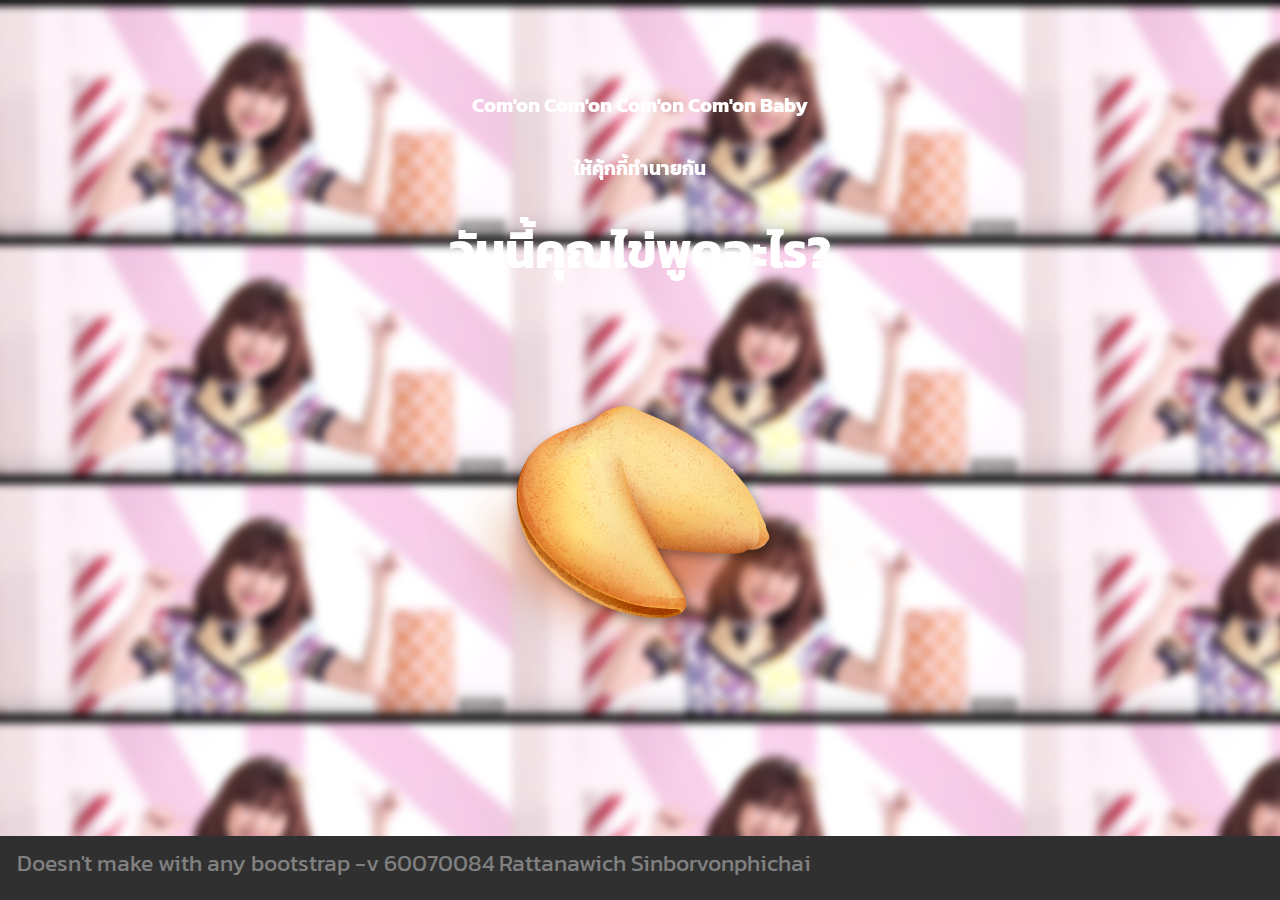
<file: Unit_3/index.html>
<!DOCTYPE html>
<html>
<head>
	<title>Fortune Cookie</title>
	<link rel="stylesheet" type="text/css" href="style.css">
	<link href="https://fonts.googleapis.com/css?family=Itim&display=swap" rel="stylesheet">
	<link href="https://fonts.googleapis.com/css?family=Kanit&display=swap" rel="stylesheet">
</head>
<body>
	<h5 class="title pad-title">Com'on Com'on Com'on Com'on Baby</h5>
	<h1 class="title" style="font-size: 1.5vw;">ให้คุ้กกี้ทํานายกัน</h1>
	<h1 class="title" id="titlea">วันนี้คุณไข่พูดอะไร?</h1>
	<div id="cookie">
		<img src="cookie-1.png" id="cookie1" class="cookie-1" onclick="play()"> 
		<div id="cookie2" class="cookie-2" onclick="play2()">
			<img src="cookie-2.png"> 
			<div id="fortune">xxx</div>
		</div>
	</div>
	<footer>Doesn't make with any bootstrap -v 60070084 Rattanawich Sinborvonphichai</footer>
	<script src="game.js"></script>
</body>
</html>
</file>
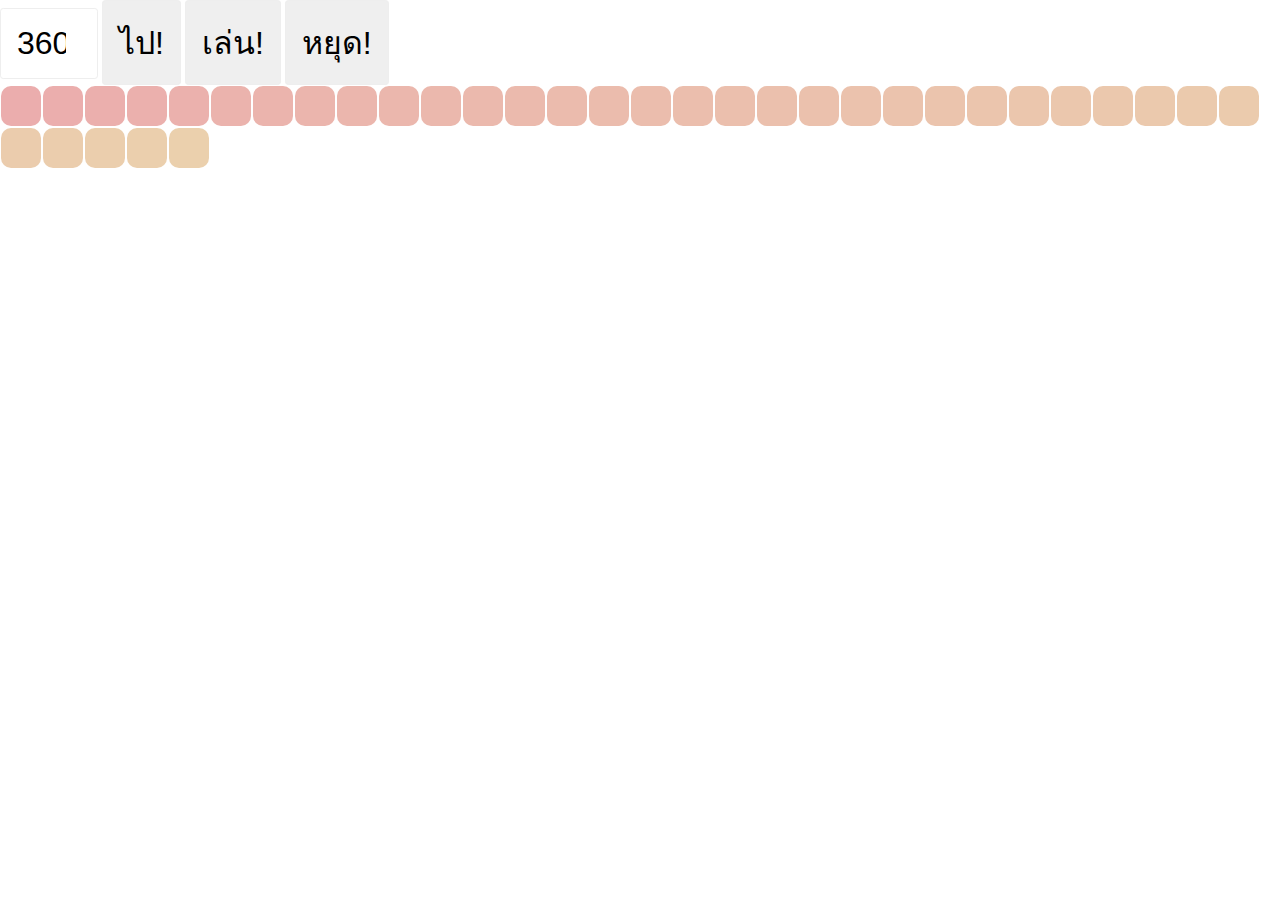
<file: Unit_4/index.html>
<!DOCTYPE html>
<html>
<head>
	<title>Unit_4 Rainbows</title>
	<style type="text/css">
	body{
		margin:0;
	}
	#rainbow{
		--size:40px;
		--hue:0;
		font-size: 0;
	}
	.fuse{
		transition: all .3s;
		height:var(--size);
		width: var(--size);
		background: hsl(var(--hue),60%,80%);
		display: inline-block;
		transform: scale(0);
        border-radius: 10px;
		opacity: 0;
		margin: 1px;
	}
	#howManyRainbowStripsDoYouWantHeu{
		padding: 0.5em;
		width: 2em;
		margin-bottom: 0.2em; 
		font-size: 2em;
		border: 1px solid #eee;
		border-radius: 0.1em; 
	}
	button{
		font-size: 2em;
		border: 1px solid #eee;
		border-radius: 0.1em; 
		padding: 0.5em;
	}
</style>
</head>
<body>
	<input type="number" id="howManyRainbowStripsDoYouWantHeu" min="0" max="999" value="360">
	<button onclick="rainbowHaiDooNoy()">ไป!</button>

	<button onclick="playAnimationHaiDoNhiySiHuem()">เล่น!</button>
	<button onclick="stopAnimationHaiDoNhiySiHuem()">หยุด!</button>

	<div id="rainbow">
	</div>
	<script type="text/javascript">
		function rainbowHaiDooNoy(){
			theNum = howManyRainbowStripsDoYouWantHeu.value;
			rainbow.innerHTML = '';
			for (var i = 0; i < theNum; i++) {
				rainbow.innerHTML += `<div class="fuse" style="--hue:${i*(360/theNum)}" id="f-${i}"></div>`;
			}
			for (let i = 0; i < theNum; i++) {
				setTimeout(function(){
					document.querySelector(`#f-${i}`).style.transform = 'scale(1)';
					document.querySelector(`#f-${i}`).style.opacity = '1';
				},20*i);
			}
		}
		rainbowHaiDooNoy();
		function playAnimationHaiDoNhiySiHuem(){
			theFuse = document.querySelectorAll('.fuse');
			theFuseSize = theFuse.length;
			j = theFuseSize-1;
			k = 0;
			thePlay = setInterval(function(){
				if (k>= theFuseSize) {k=0
				}
				if (j>= theFuseSize) {j=0
				}
				theFuse[k].style.transform = "scale(2)";
				theFuse[j].style.transform = "scale(1)";
				k++;
				j++;
            },300);
		}
		function stopAnimationHaiDoNhiySiHuem(){
			clearInterval(thePlay);
            theFuse[j].style.transform = "scale(1)";
            
		}
	</script>
</body>
</html>
</file>
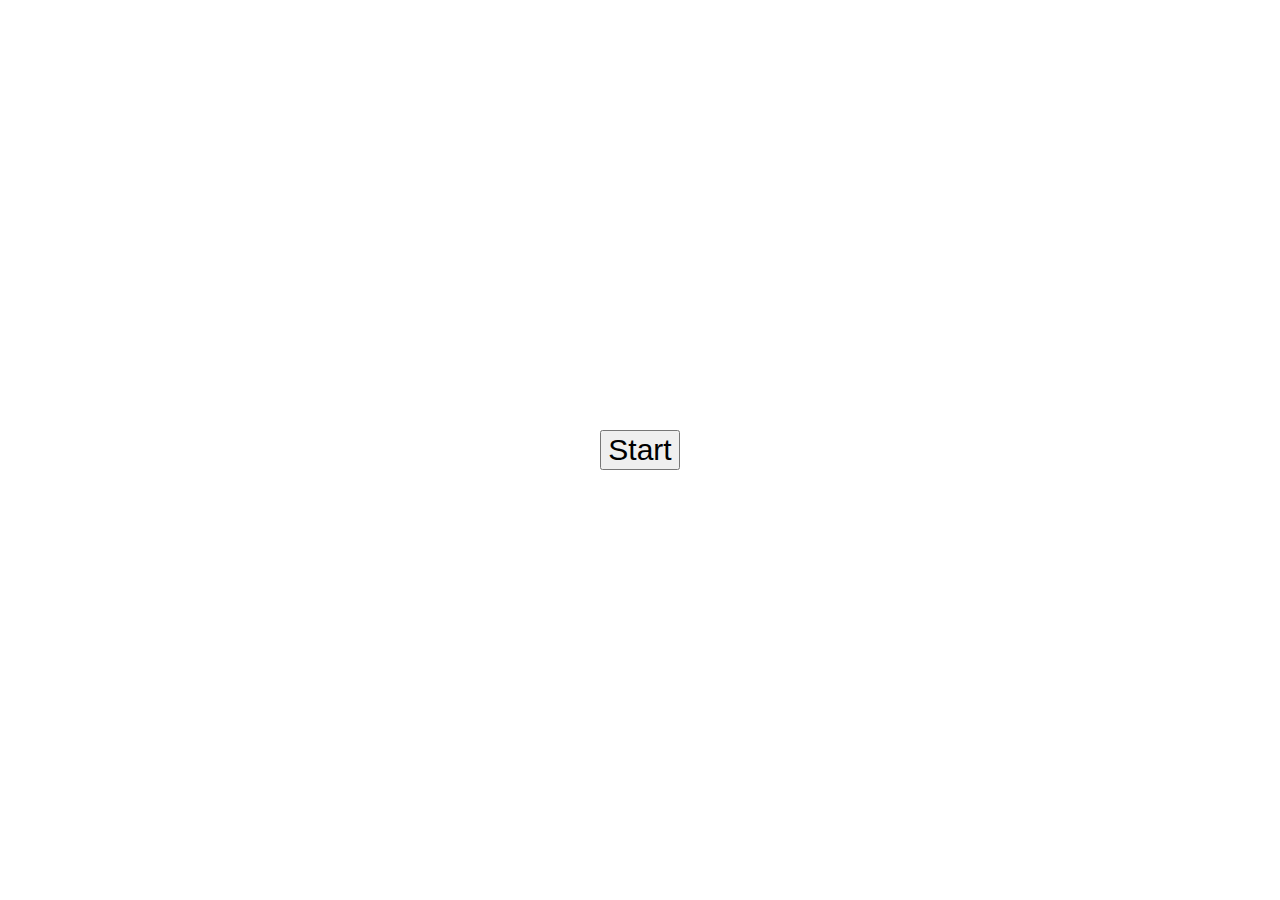
<file: Unit_6/index.html>
<!DOCTYPE html>
<html>
<head>
	<title>Catch the Bananas</title>
	<meta charset=utf-8>
	<meta name=description content="">
	<meta name=viewport content="width=device-width, initial-scale=1">
    <link href="https://fonts.googleapis.com/css?family=Modak|Chilanka&display=swap" rel="stylesheet">
	<style type="text/css">
	body{
		margin:0;
		font-family: sans-serif;
        background: url(bg.jpg);
        position: relative;
        background-size: cover;
        background-repeat: no-repeat;
	}
	#wrap{
		width: 100%;
		height: 90vh;
		position: relative;
        background-size: cover;
        background-repeat: no-repeat;
	}

    .health-warp{
        padding: 0 0 0 5px;
        float: right;
        right: 0;
        left: auto;
        display: flex;
        justify-content: left;
        font-family: 'Chilanka', cursive;
        font-size:150%;
        color:white;
        width:50%;
    }
    .score-warp{
        padding: 0 0 0 20px;
        font-family: 'Chilanka', cursive;
        font-size:150%;
        color:white;
        width:50%;
    }

    .flipimg{
        -webkit-transform: scaleX(-1);
        transform: scaleX(-1);
    }
    .dimbg{
        background: rgba(0,0,0,0.5);
    }
    .dimbg-xl{
        background: rgba(0,0,0,0.8);
    }
    .banner_start{
        width: 100%;
        height: 45px;
        background: white;
        align-items: center;
        justify-content: center;
        display: flex;
        position: absolute;
        z-index:999;
    }

    .banner_replay{
        width: 100%;
        height: 45px;
        background: white;
        align-items: center;
        justify-content: center;
        display: flex;
        position: absolute;
        z-index:999;
        border-radius: 20px;
        visibility: hidden;
    }

    .banner_start:hover{
        width: 100%;
        height: 100%;
        background: white;
        align-items: center;
        font-size: 2em;
        justify-content: center;
        display: flex;
        position: absolute;
        z-index:999;
        transition: all 2s;
    }

    .banner{
        width: 100%;
        height: 100%;
        background: rgb(255, 255, 255);
        color:white;
        font-size: 2em;
        align-items: center;
        justify-content: center;
        display: flex;
        position: absolute;
        z-index:999;
        transition: all 2s;
    }

	#control{
		background: rgb(27, 27, 27);
		width: 100%;
		height: 10vh;
		/*padding: 10px;*/
		box-sizing: border-box;
		display: inline-flex;
	}
	.cmd{
		height: 100%;
		width: 50%;
		font-size: 2em;
	}
	.fruit{
		height: 20%;
		width: 20%;
		background-size: contain;
		background-position: center;
		background-repeat: no-repeat;
		position: absolute;
		top: 0%;
		left: 0%;
		transition: all .1s;
	}
	.f0{
		background-image: url('f0.png');
	}
	.f1{
		background-image: url('f1.png');
	}
	.f2{
		background-image: url('f2.jpg');
	}
	.f3{
		background-image: url('f3.jpg');
	}
	.f4{
		background-image: url('f4.jpg');
	}
    .heart{
		background-image: url('heart.png');
	}
	#char{
		background-image: url('char.svg');
        /* background-color: gold; */
		height: 20%;
		width: 20%;
		background-size: contain;
		background-position: center bottom;
		background-repeat: no-repeat;
		position: absolute;
		transition: all .1s;
	}
	[x="0"]{left:0%;}
	[x="1"]{left:20%;}
	[x="2"]{left:40%;}
	[x="3"]{left:60%;}
	[x="4"]{left:80%;}
	[y="-1"]{top:-20%;}
	[y="0"]{top:0%;}
	[y="1"]{top:20%;}
	[y="2"]{top:40%;}
	[y="3"]{top:60%;}
	[y="4"]{top:80%;}
</style>
</head>
<body>
    <div class="banner_start" id="btnstart">
        <button class="" style="font-size: 30px; display: block; position: absolute;" onclick="gameStart()">Start</button>
    </div>
    <div class="banner_replay" id="btnreplay">
            <button class="" style="font-size: 30px; display: block; position: absolute;" onclick="Replay()">Replay</button>
        </div>
	<div id="wrap" class="dimbg">
		<div class="" id="char" x="0" y="4"></div>
	</div>
	<!-- <div id="control">
		<button id="goleft" class="cmd" onclick="moveChar(-1)"><</button>
		<button id="goright" class="cmd" onclick="moveChar(+1)">></button>
    </div> -->
    <div id="control">
        <p class="score-warp" id="score">Score : 0</p>
        <p class="health-warp" id="health">Health : 3</p>
        <!-- <div id="barheart"></div> -->
        
	</div>

	<script>
        nowID = 0;
        count = 0;
        life = 3;
        
        btnstart.addEventListener("mouseover", 
        function vshover(){
            btnstart.classList.remove('banner_start');
            btnstart.classList.add('banner');
        });
        //KeyListener onkeydown (กดคีย์บอร์ดแทน)
        window.onkeydown = function (e) {
        var code = e.keyCode ? e.keyCode : e.which;
        if (code === 37) { //up key
            moveChar(-1);
        } else if (code === 39) { //down key
            moveChar(+1);
        }
        };

		function gameStart(){
            var element = document.getElementById("btnstart");
            element.parentNode.removeChild(element);

			letplay = setInterval(function(){
				newFruit();
			},1000)
			skyfall = setInterval(function(){
				fallingSlowly();
            },1000)
		}
		function newFruit(){
			let f = document.createElement("div");
			f.setAttribute("x", rand(5));
			f.setAttribute("y", -1);
			f.setAttribute("class","fruit f"+rand(2));
			f.setAttribute("id","fruit_"+nowID);
			wrap.appendChild(f);
			nowID++;
		}
		function fallingSlowly(){
            let f = document.querySelectorAll(".fruit");
            let nowXc = char.getAttribute("x");
            let nowYc = char.getAttribute("y");
			for (let i = 0; i < f.length; i++) {
                let nowY = f[i].getAttribute("y");
                let nowX = f[i].getAttribute("x");
                nowY = parseInt(nowY);
                nowX = parseInt(nowX);
                nowYc = parseInt(nowYc);
                nowXc = parseInt(nowXc);
				f[i].setAttribute("y",nowY+1);
				if (nowY == 4) {
                    //ถ้า x ของผลไม้ == ลิง
                    if (nowX == nowXc){
                        //เช็คว่าอันไหนคือระเบิดหรือผลไม้แยกโดยเช็ค className ลดแต้มและเลือด
                        if (document.getElementsByClassName("fruit")[i].className == "fruit"+" "+"f"+i == true){
                            count++;
                            console.log("YEAH!!");
                            f[i].outerHTML = "";
                        }else{
                            life--;
                            document.getElementById('health').innerHTML = "HP: "+life;
                            console.log("BOMB!!");
                            if (count == 0){
                                count = 0;
                                f[i].outerHTML = "";
                            }else if(count > 0){
                                count--; 
                                f[i].outerHTML = "";
                                return life;
                            }
                        // console.log(nowX);
                        // console.log(nowXc);
                        }
                    }else{
                        f[i].outerHTML = "";
                    }
                console.log(count);
                }
                document.getElementById('score').innerHTML = "Score: "+count;
            }
            //addHeart(life);
            if(life == 0){
                gameStop();
            }
		}
		function moveChar(step){
			let nowX = char.getAttribute("x");
			nowX = parseInt(nowX);
			if (step == 1 && nowX == 4) {
				step = 0
			}
			if (step == -1 && nowX == 0) {
				step = 0
            }
            //กลับด้านลิง
            if (step == -1){
                char.classList.add('flipimg');
            }
            if (step == +1){
                char.classList.remove('flipimg');
            }
			char.setAttribute("x",nowX+step);
		}
		function rand(max) {
			return Math.floor(Math.random() * Math.floor(max));
		}
		function gameStop() {
                clearInterval(letplay);
                clearInterval(skyfall);
                btnreplay.classList.remove('banner_replay');
                btnreplay.classList.add('banner');
			
        }

        function Replay(){
            location.reload();
        }
    //     function addHeart(life){
    //         var heart = document.createElement("DIV");
    //         heart.classList.add('heart');
    //         heart.classList.add('H'+life);
    //         document.getElementById("barheart").appendChild(heart);
        
    // }
        

	</script> 
</body>
</html>
</file>
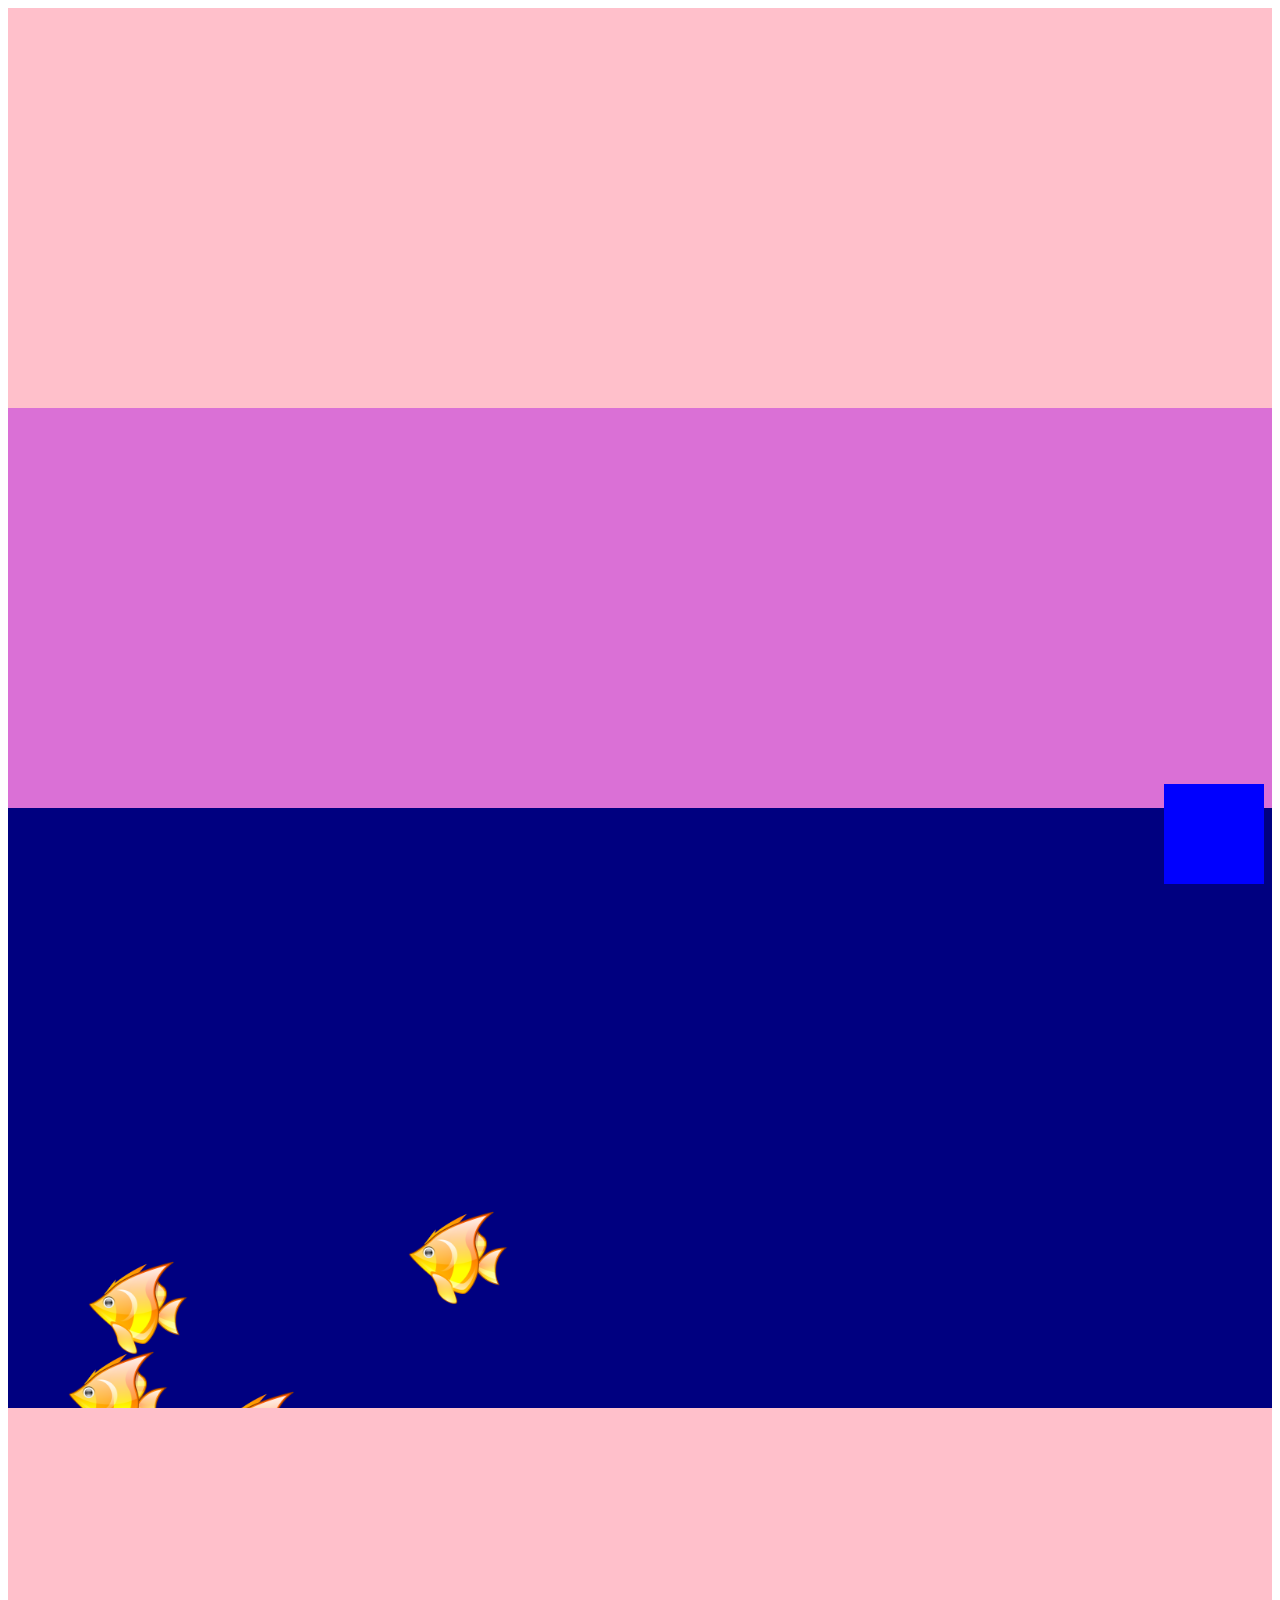
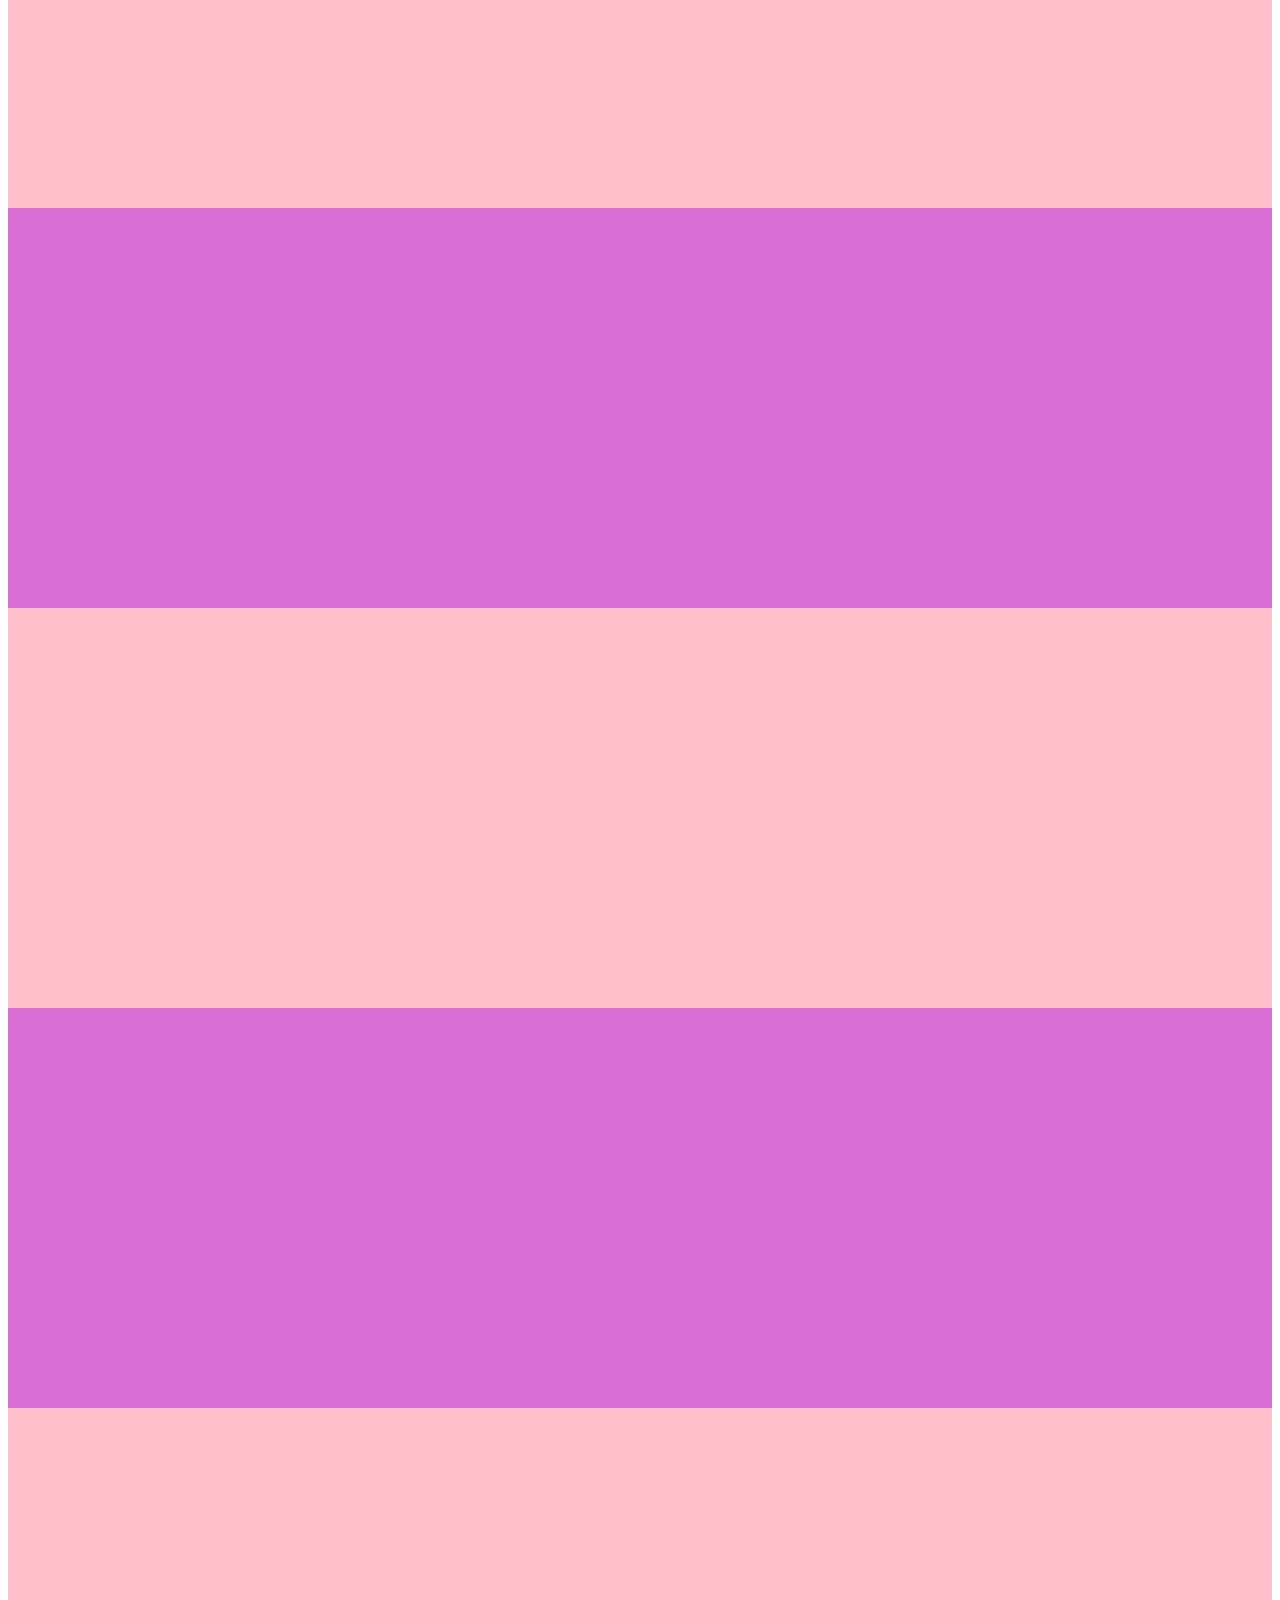
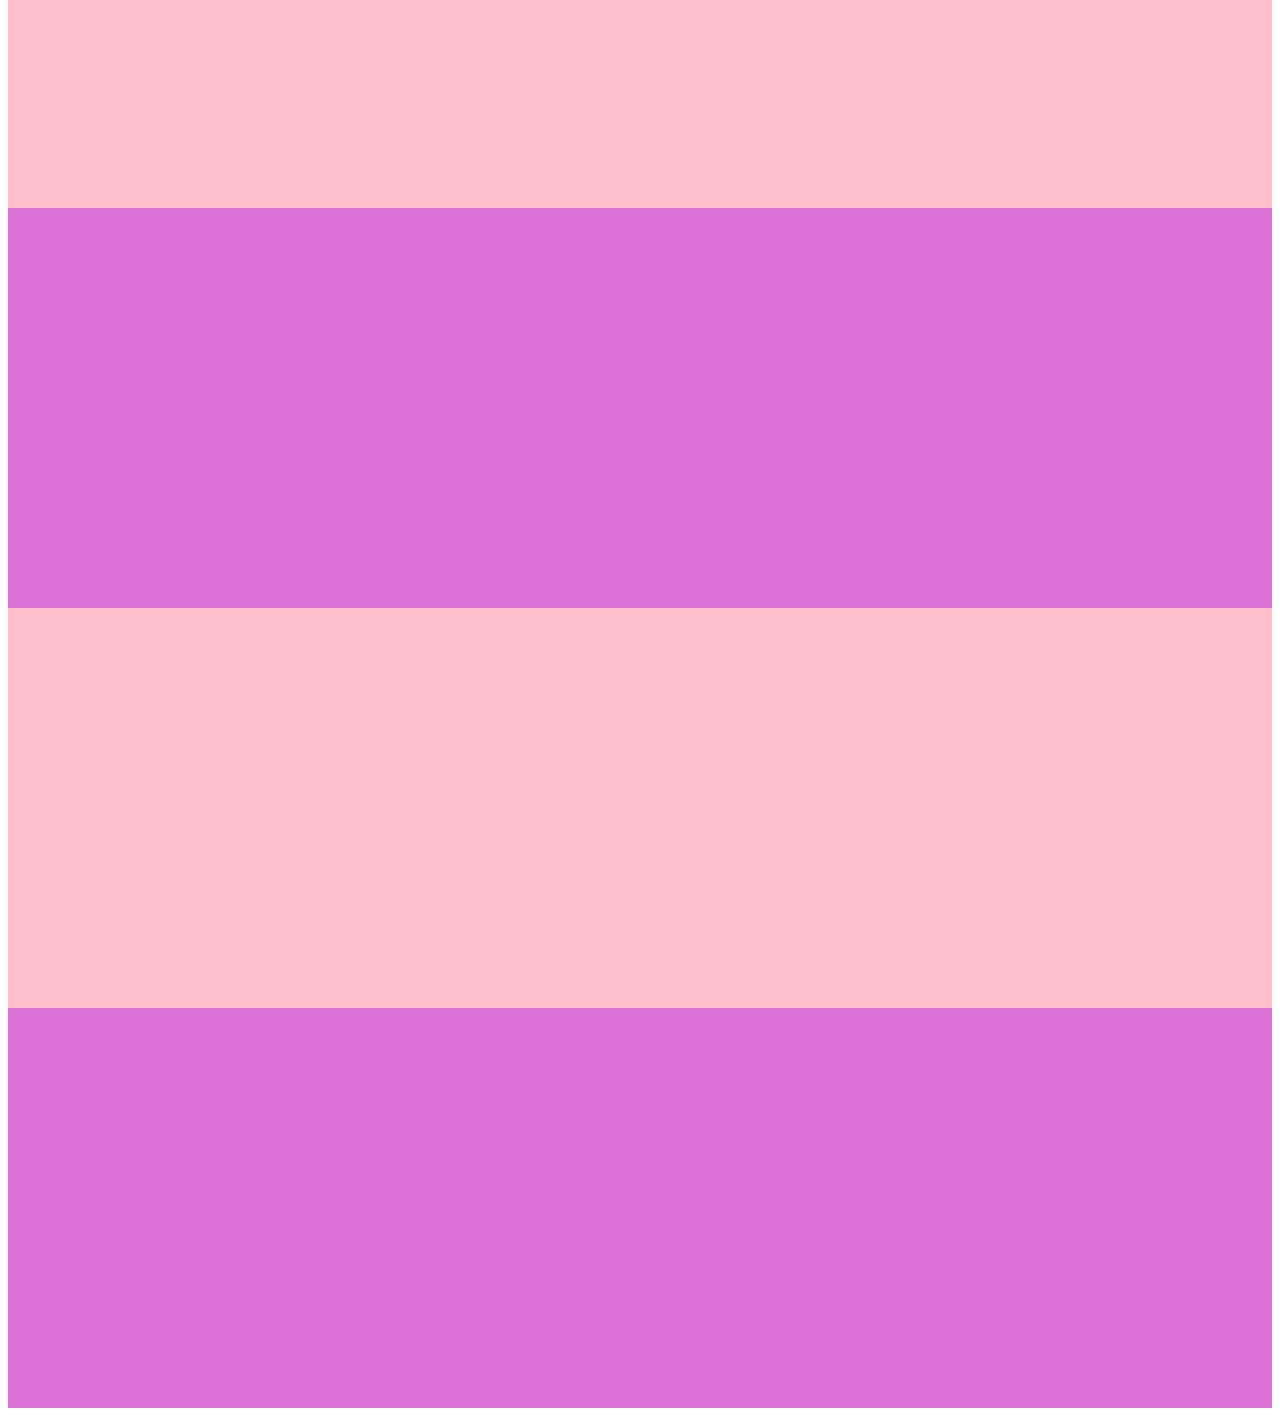
<file: Unit_7/index.html>
<!DOCTYPE html>
<html>

<head>
	<style>
		.yoyo {
			width: 100px;
			height: 100px;
			position: fixed;
			right: 1em;
			bottom: 1em;
			background: blue;
		}

		@keyframes blink {
			from {
				opacity: 1
			}

			to {
				opacity: 0.3
			}
		}

		.blink {
			animation: blink .2s infinite;
		}

		#tooPla {
			height: 600px;
			background: navy;
			position: relative;
			overflow: hidden;
		}

		.fish {
			position: absolute;
			width: 100px;
			transition: all .2s
		}

		.f1 {
			top: 450px;
			left: 80px;
		}

		.f2 {
			top: 700px;
			left: 480px;
		}

		.f3 {
			top: 540px;
			left: 60px;
		}

		.f4 {
			top: 580px;
			left: 200px;
		}

		.f5 {
			top: 400px;
			left: 400px;
		}
	</style>
	<title>Hello Ocean World</title>
	<meta charset="utf-8">
	<link rel="stylesheet" type="text/css" href="https://jabont.com/jayss/jayss.css">
</head>

<body>

	<div id="d1" style="height: 400px;width: 100%;background: pink"></div>
	<div id="d2" style="height: 400px;width: 100%;background: orchid"></div>
	<div id="tooPla">
		<img src="fish1.png" class="fish f1" id="f1">
		<img src="fish1.png" class="fish f2" id="f2">
		<img src="fish1.png" class="fish f3" id="f3">
		<img src="fish1.png" class="fish f4" id="f4">
		<img src="fish1.png" class="fish f5" id="f5">
	</div>
	<div id="d9" style="height: 400px;width: 100%;background: pink"></div>
	<div id="d10" style="height: 400px;width: 100%;background: orchid"></div>
	<div id="d11" style="height: 400px;width: 100%;background: pink"></div>
	<div id="d12" style="height: 400px;width: 100%;background: orchid"></div>
	<div id="d13" style="height: 400px;width: 100%;background: pink"></div>
	<div id="d14" style="height: 400px;width: 100%;background: orchid"></div>
	<div id="d15" style="height: 400px;width: 100%;background: pink"></div>
	<div id="d16" style="height: 400px;width: 100%;background: orchid"></div>
	<div id="yoyo" class="yoyo"></div>



	<script type="text/javascript">
		function rotateNongYoyo() {
			let r = window.pageYOffset;
			yoyo.style.transform = `rotate(${r}deg)`;
		}
		window.addEventListener("scroll", rotateNongYoyo);

		function blinkThat() {
			let ey = d3.offsetTop;
			let ebottom = ey + d3.offsetHeight;
			let nowTop = window.pageYOffset;
			let nowBottom = nowTop + window.innerHeight;
			if (nowBottom > ey + 300 && nowTop < ebottom - 100) {
				d3.classList.add('blink');
			} else {
				d3.classList.remove('blink');
			}
		}
		window.addEventListener("scroll", blinkThat);

		function plaToo() {
			let y = window.pageYOffset - tooPla.offsetTop + tooPla.offsetHeight;
			console.log(y);
			f1.style.marginTop = `-${y}px`;
			f2.style.marginTop = `-${y*3}px`;
			f3.style.marginTop = `-${y*2}px`;
			f4.style.marginTop = `-${y*1.5}px`;
			f5.style.marginTop = `-${y*0.7}px`;
		}
		window.addEventListener("scroll", plaToo);
	</script>
</body>

</html>
</file>
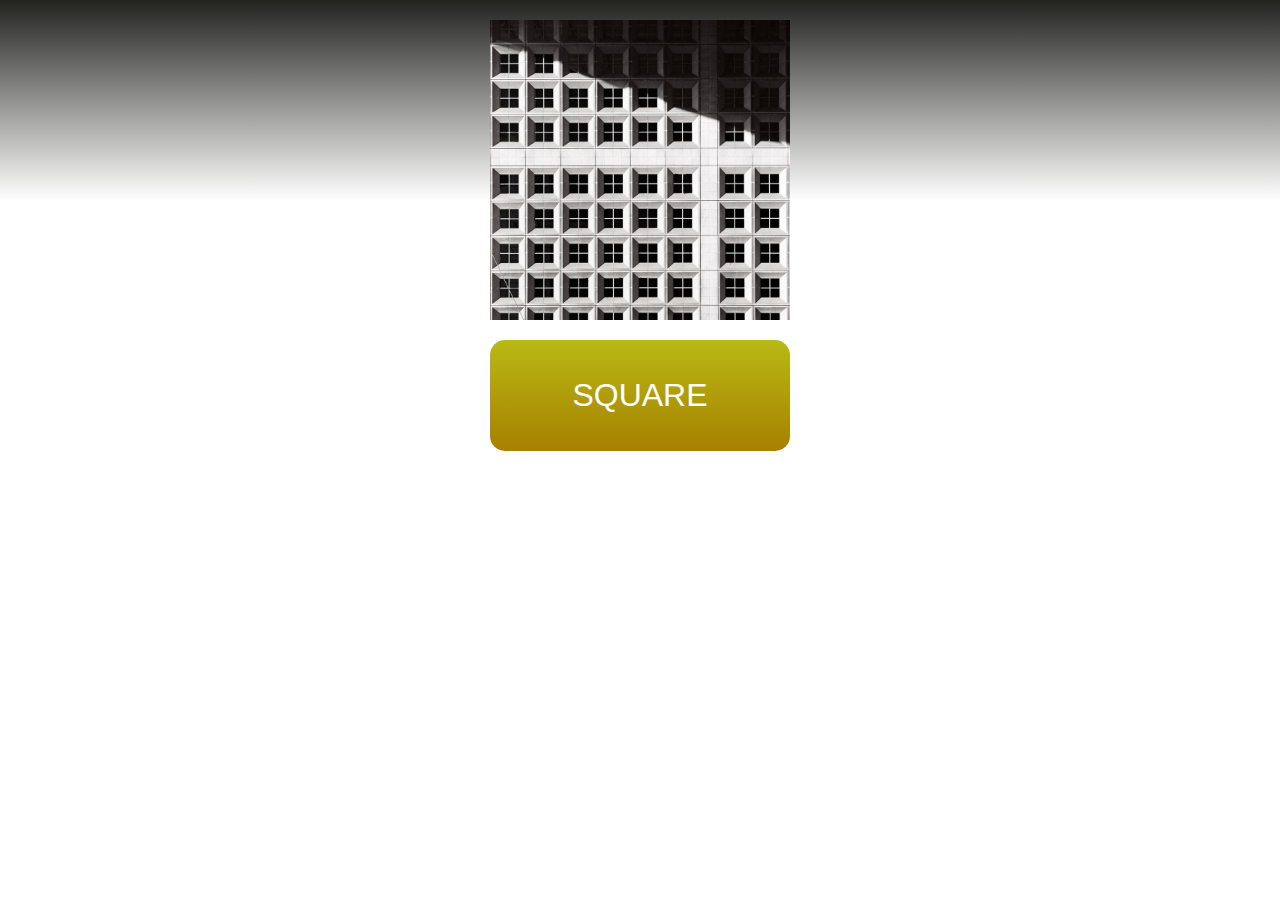
<file: Unit_8/index.html>
<!DOCTYPE html>
<html lang="en">
<head>
    <meta charset="UTF-8">
    <meta name="viewport" content="width=500">
    <meta http-equiv="X-UA-Compatible" content="ie=edge">
    <title>My Responsive Demo</title>
    <link href="style.css" rel="stylesheet" type="text/css">
    <style>
        *{
            transition: all .3s;
        }


    </style>
</head>
<body>
    <div class="container">
        <!-- <span><a href="light.html" class="mg-20"> LIGHT </span> -->
        <span>
            <div class="mg-20" id="mybox"></div>
            <div class="mg-20 text-1 container-1" style="
                background:  linear-gradient(#b9b916, #a78000) !important;
                border-radius: 15px;
                padding: 5px 20px;
                height: auto;
            ">
            <p>SQUARE</p></div>
        </span>
        <!-- <span>
            <div class="mg-20" id="mybox3"></div>
            <div class="mg-20" id="mybox4"></div>
        </span> -->
</div>
    

</body>
</html>
</file>
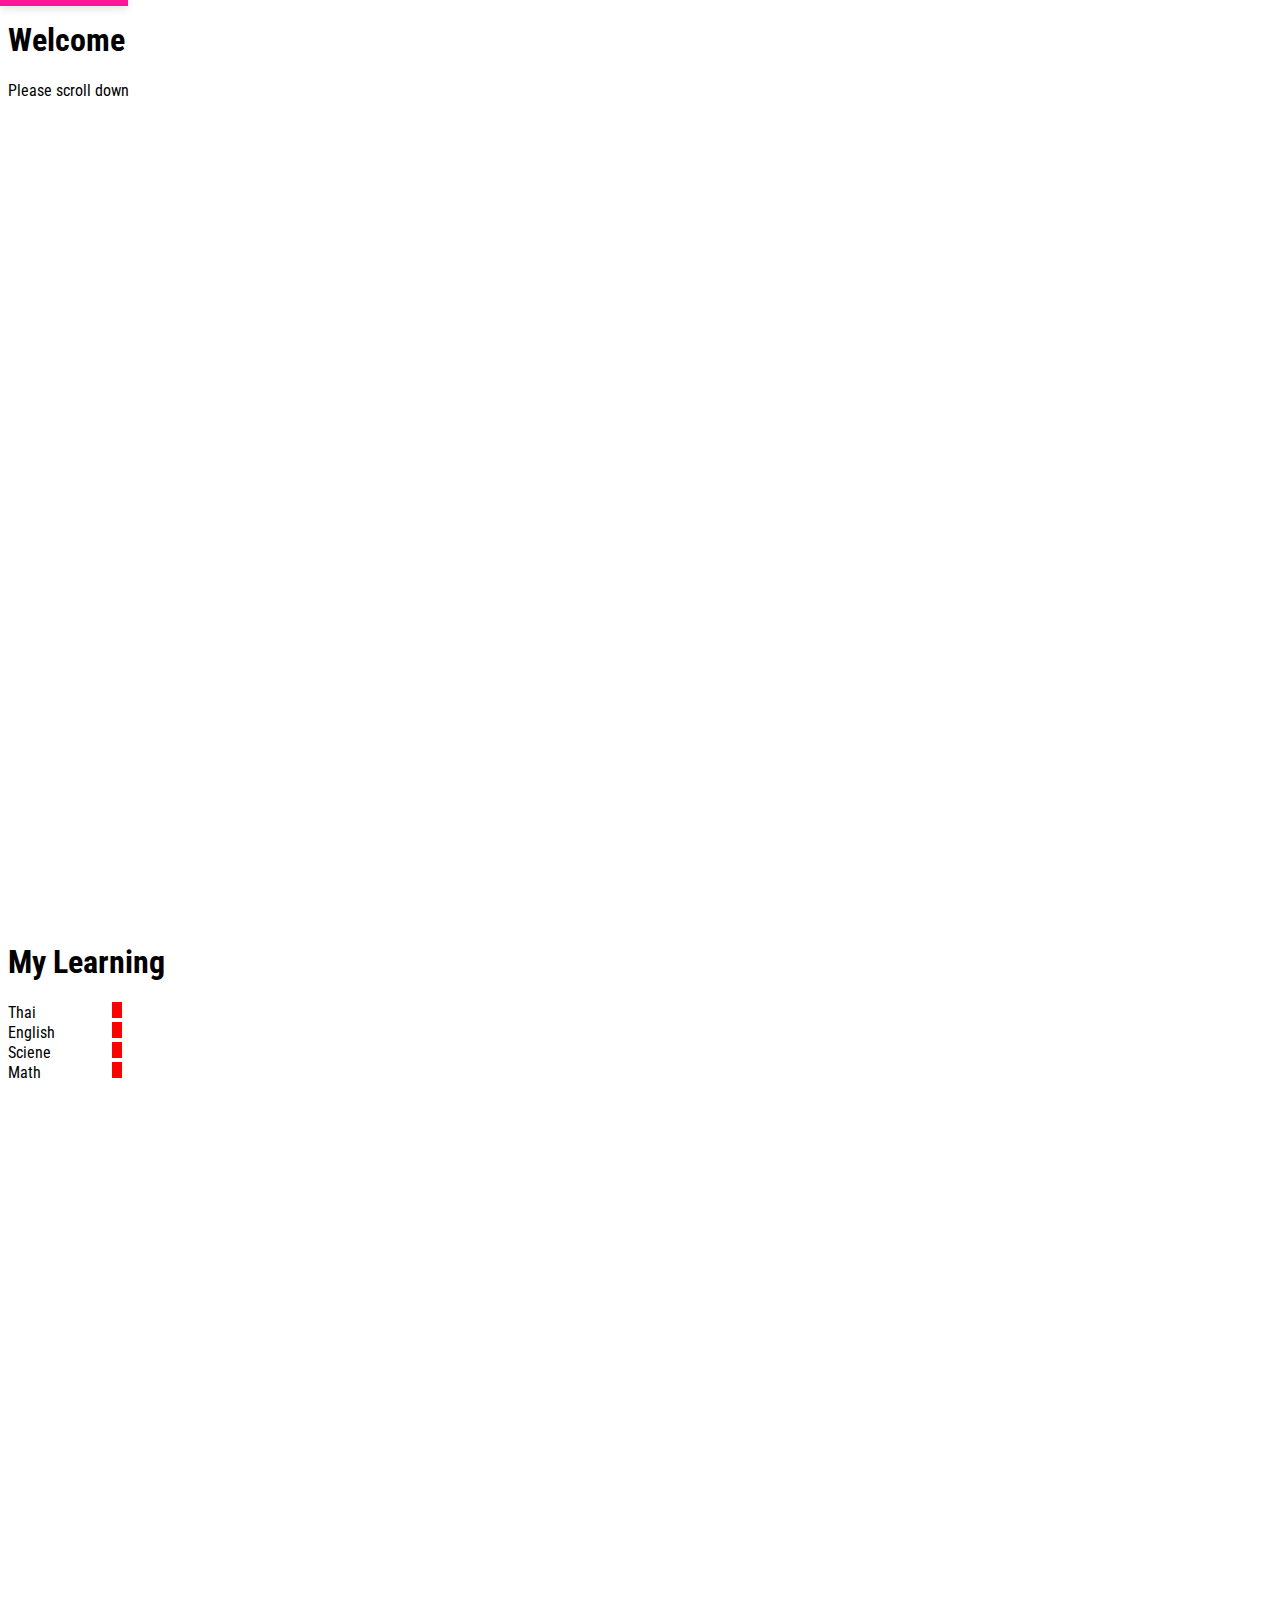
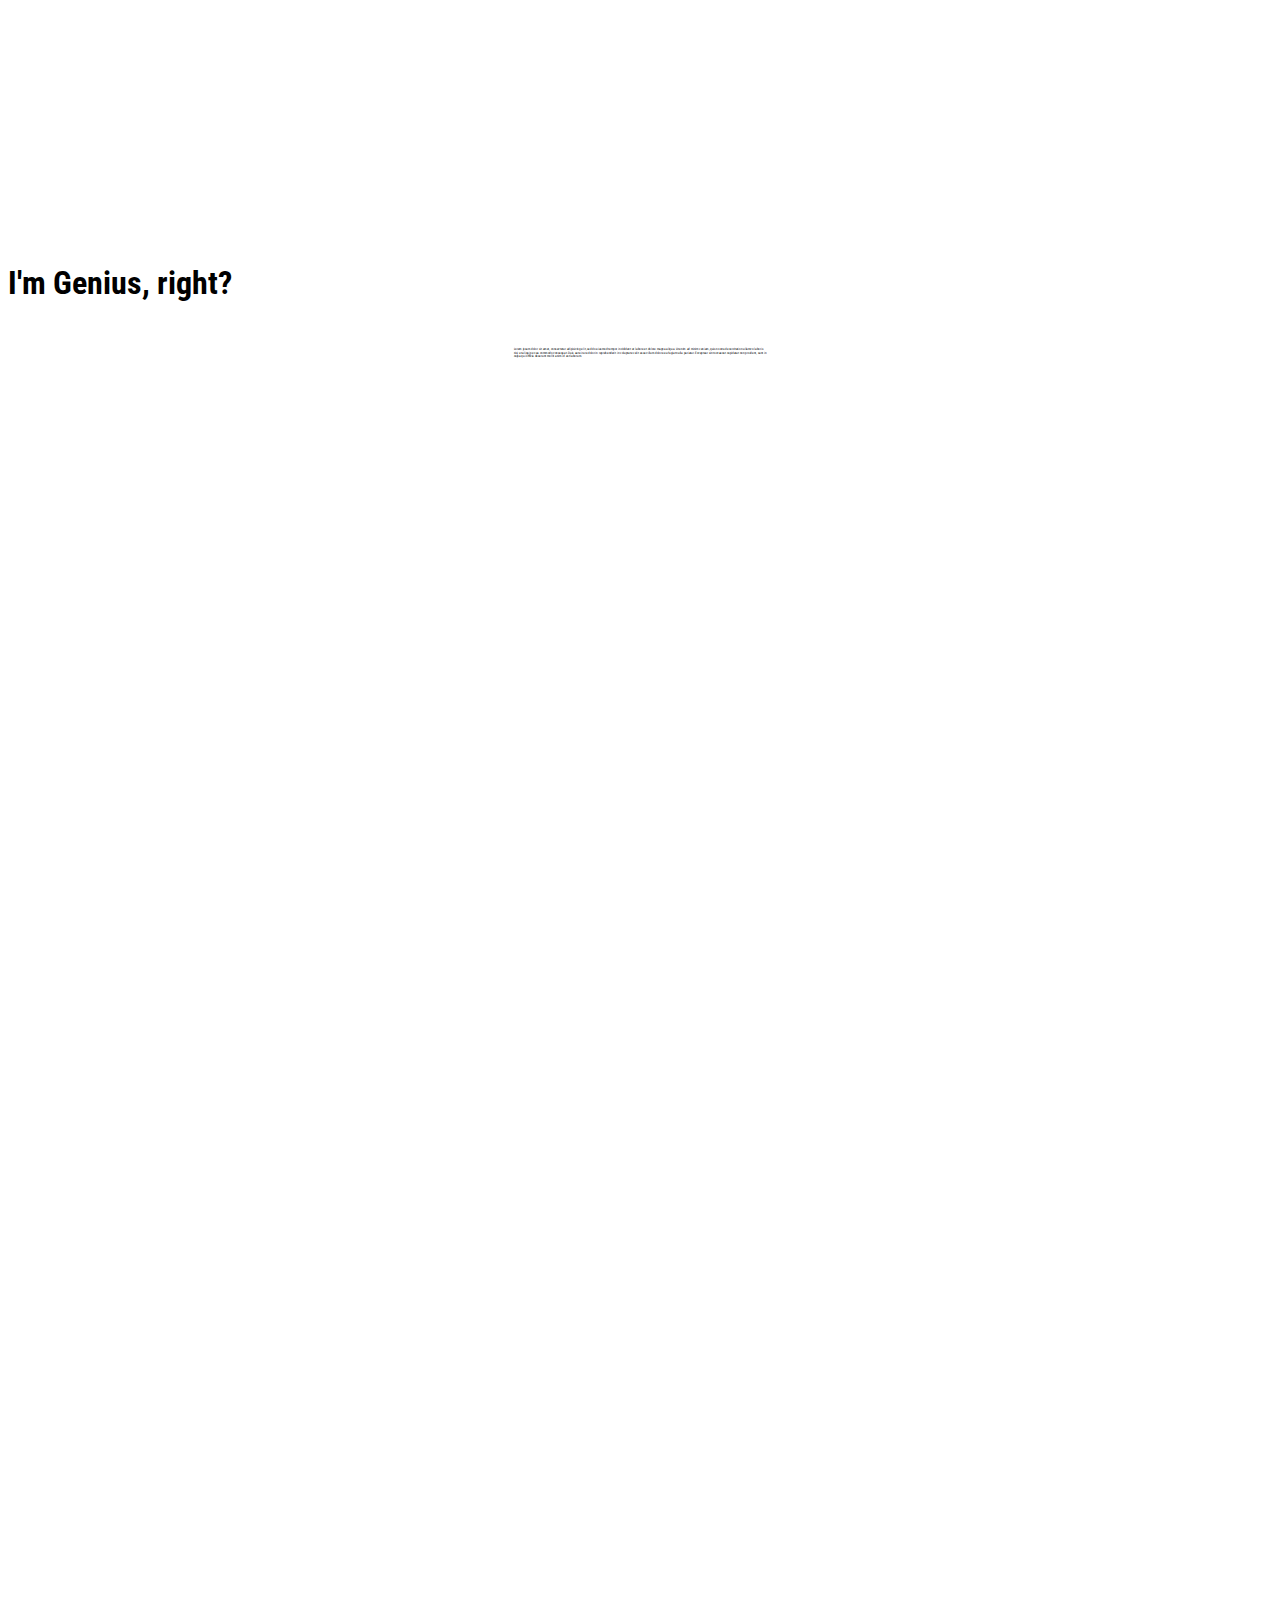
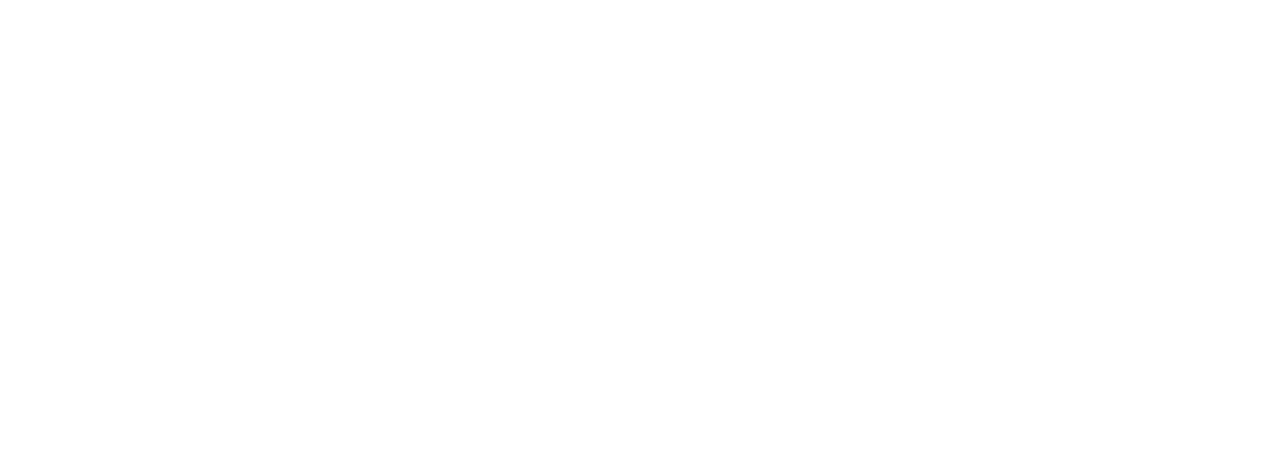
<file: unit-7/bar.html>
<!DOCTYPE html>
<html>

<head>
	<title>My Chart!!</title>
	<link rel="stylesheet" type="text/css" href="https://jabont.com/jayss/jayss.css">
	<link href="https://fonts.googleapis.com/css?family=Roboto+Condensed&display=swap" rel="stylesheet">
	<style type="text/css">
		body,
		.ffont,
		.title.ffont,
		h1,
		h2,
		h3,
		h4 {
			font-family: 'Roboto Condensed', sans-serif !important;
		}

		.bar .label {
			width: 100px;
			display: inline-block;
		}

		.bar .chart {
			width: 10px;
			background: red;
			height: 1em;
			display: inline-block;
			transition: all 0.4s;
		}

		.bar .chart.close {
			width: 10px !important;
		}

		#topLine {
			height: 6px;
			background: deeppink;
			width: 10%;
			position: fixed;
			top: 0;
			left: 0;
			box-shadow: 0 1px 10px rgba(0, 0, 0, 0.2);

		}

		#paragraph {
			transform: scale(1);
			transition: all 2s;
		}

		#paragraph.small {
			transform: scale(0.2);
		}

		.parent {
			height: 100vh;
		}
	</style>
</head>

<body>
	<div class="parent bg-smoke padding-l v-middle-flex">
		<div class="to-center">
			<h1>Welcome</h1>
			<p>Please scroll down</p>
		</div>
	</div>
	<div class="parent bg-white padding-l v-middle-flex">
		<div class="to-center">
			<h1>My Learning</h1>
			<sp class="xl"></sp>
			<div class="t-left">
				<div class="bar">
					<div class="label">Thai</div>
					<div class="chart close" style="width: 180px"></div>
				</div>
				<div class="bar">
					<div class="label">English</div>
					<div class="chart close" style="width: 200px"></div>
				</div>
				<div class="bar">
					<div class="label">Sciene</div>
					<div class="chart close" style="width: 20px"></div>
				</div>
				<div class="bar">
					<div class="label">Math</div>
					<div class="chart close" style="width: 40px"></div>
				</div>
			</div>
		</div>

	</div>
	<div class="parent bg-smoke padding-l v-middle-flex">
		<div class="to-center">
			<h1>I'm Genius, right?</h1>
			<sp class="xl"></sp>
			<p id="paragraph" class="small">
				Lorem ipsum dolor sit amet, consectetur adipisicing elit, sed do eiusmod
				tempor incididunt ut labore et dolore magna aliqua. Ut enim ad minim veniam,
				quis nostrud exercitation ullamco laboris nisi ut aliquip ex ea commodo
				consequat. Duis aute irure dolor in reprehenderit in voluptate velit esse
				cillum dolore eu fugiat nulla pariatur. Excepteur sint occaecat cupidatat non
				proident, sunt in culpa qui officia deserunt mollit anim id est laborum.
			</p>
		</div>
	</div>
	<div class="parent bg-white padding-l v-middle-flex">
	</div>
	<div id="topLine">

	</div>

	<script type="text/javascript">
		let bodyR = document.body.getBoundingClientRect();
		let bodyH = window.innerHeight;
		let y = window.pageYOffset;
		let yBottom = window.pageYOffset + window.innerHeight;

		function onScroll() {
			bodyR = document.body.getBoundingClientRect();
			y = window.pageYOffset;
			yBottom = window.pageYOffset + window.innerHeight;
			// console.log(bodyR);
		}
		window.addEventListener("scroll", onScroll);

		function paragraphMy() {
			let ppR = paragraph.getBoundingClientRect();
			// console.log(ppR);
			// console.log(ppR.top - bodyH > -100);
			// console.log(ppR.top - bodyH < 0)
			// ppR.top คือระยะห่างของพารากราฟขณะนั้นกับขอบบนเบราเซอร์ 
			// หาก top = 0 คืออีลีเมนท์อยู่ชิดขอบบน
			// หาก top = ความสูงหน้าจอหรือ window.innerHeight แปลว่าอีลีเมนท์นั้นกำลังโผล่มา
			if (ppR.top < window.innerHeight && ppR.bottom > 0) {
				paragraph.classList.remove('small')
			} else {
				paragraph.classList.add('small')
			}
		}
		window.addEventListener("scroll", paragraphMy);

		function expandTopline() {
			let nowScroll = window.pageYOffset;
			max_Height = document.body.getBoundingClientRect().height - window.innerHeight;
			topLine.style.width = `${Math.ceil((nowScroll * 1200) / max_Height)}px`;
			console.log(nowScroll);
		}
		window.addEventListener("scroll", expandTopline);

		function expandChart() {
			let nowScroll = window.pageYOffset;
			max_Height = document.body.getBoundingClientRect().height - window.innerHeight;
			chart = document.getElementsByClassName('chart');
			console.log('M' + nowScroll);

			if (nowScroll >= 300 || nowScroll <= 1000) {
				for (let i = 0; i < chart.length; i++) {
					chart[i].classList.remove('close')
				}
			}
			if (nowScroll < 300 || nowScroll > 1000) {
				for (let i = 0; i < chart.length; i++) {
					chart[i].classList.add('close')
				}
			}
		}
		window.addEventListener("scroll", expandChart);
	</script>
</body>

</html>
</file>
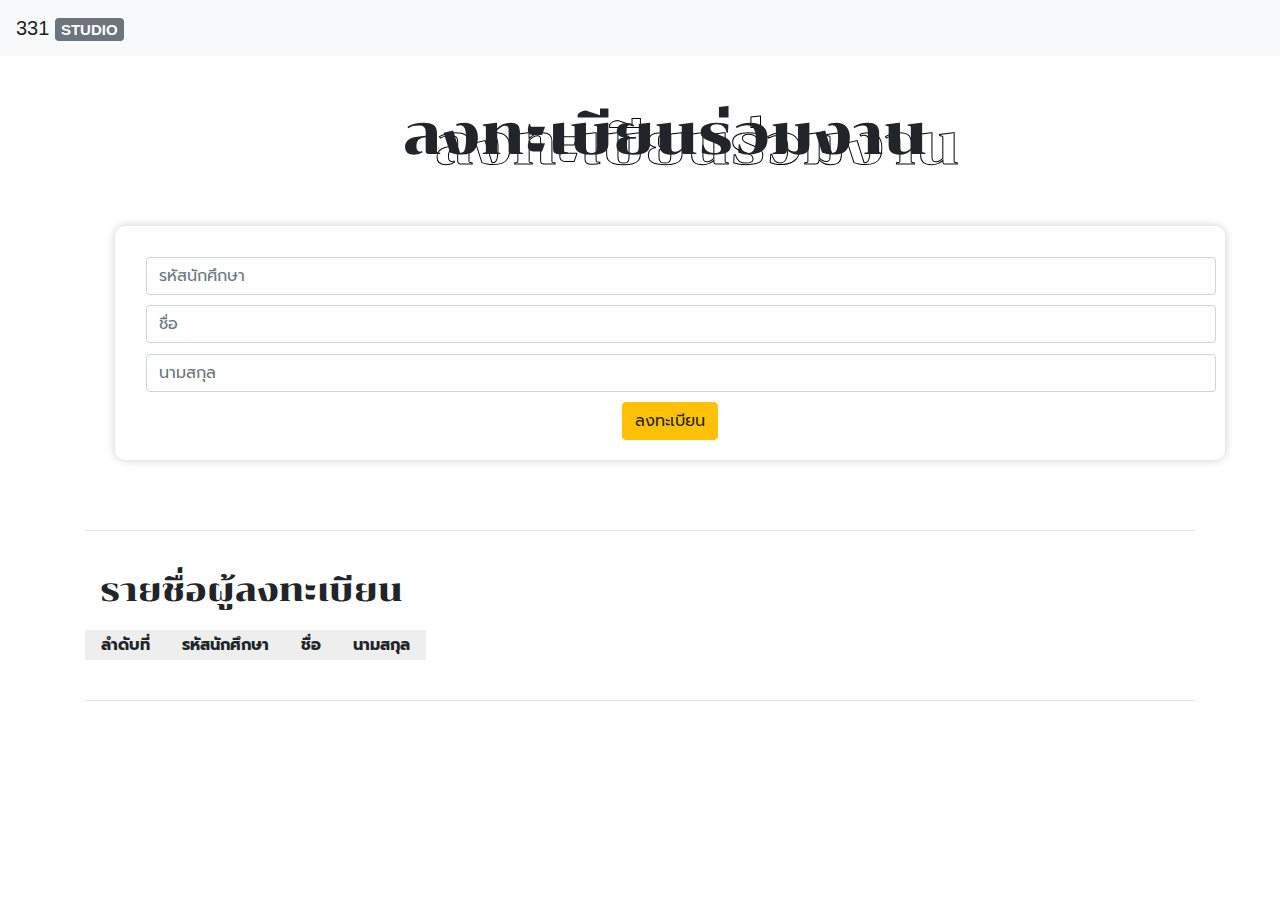
<file: Unit_6/form.html>
<!DOCTYPE html>
<html>
<head>
	<title>Dom 5 - Register</title>
	<meta charset=utf-8>
	<meta name=description content="">
	<meta name=viewport content="width=device-width, initial-scale=1">
	<link href="https://fonts.googleapis.com/css?family=Chonburi|Prompt&display=swap" rel="stylesheet">
	<link rel="stylesheet" href="https://stackpath.bootstrapcdn.com/bootstrap/4.3.1/css/bootstrap.min.css" integrity="sha384-ggOyR0iXCbMQv3Xipma34MD+dH/1fQ784/j6cY/iJTQUOhcWr7x9JvoRxT2MZw1T" crossorigin="anonymous"> 
	<style type="text/css">
		th{
			background-color: #eee;
			padding:.2em 1em;
		}

		tr{
			text-align: center;
		}
		input,button{
			padding:.2em .5em;
			font-size: 1em;
		}
		h2,h1{
			font-family: 'Chonburi', cursive;
		}
		.container{
			display: block;
			justify-content: center;
			width: 100%;
			height: auto;
		}

		.heading{
			border-radius: 10px;
			text-align: center;
			margin: 25px;
			padding: 20px;
			font-family: 'Prompt', sans-serif;
		}
		.placehoding{

			box-shadow: 0 0 10px rgba(0,0,0,0.2);
			border-radius: 10px;
			text-align: center;
			margin: 30px;
			padding: 20px;
			font-family: 'Prompt', sans-serif;

		}
		.table1{
			display: block;
			position: relative;
			width: 100%;
			font-family: 'Prompt', sans-serif;
		}
		.info_1,.info_2,.info_0{
			margin:10.5px;
		}
		.stroking{
			-webkit-text-stroke-width: 1px;
			color: rgba(0, 0, 0, 0);
   			-webkit-text-stroke-color: black;
		}
	</style>
</head>
<body>
		<nav class="navbar navbar-expand-lg navbar-light bg-light">
				<a class="navbar-brand" href="http://hnunkung.github.io/ITMP2019/">331 <b class="font-weight-bold badge badge-secondary text-wrap">STUDIO</b></a>
				<button class="navbar-toggler" type="button" data-toggle="collapse" data-target="#navbarSupportedContent" aria-controls="navbarSupportedContent" aria-expanded="false" aria-label="Toggle navigation">
				  <span class="navbar-toggler-icon"></span>
				</button>
			  </nav>
	<!-- ให้นักศึกษาทำแบบฟอร์ม รหัสนักศึกษา ชื่อ นามสกุล เมื่อกรอกแล้วจะไปลงตารางลงทะเบียนโดยต้องกรอกให้ครบทุกช่อง 
	โดยจะมีหมายเลขลำดับไล่ไปเรื่อยๆ และให้ทำการเคลียร์ค่าของช่องอินพุทเมื่อลงทะเบียนไปแล้ว
	--><div class="container">
			<h1 class="display-4 stroking" style="position: absolute; margin:30px 0 0 350px; display: block">ลงทะเบียนร่วมงาน</h1>
		<form id="registration" onsubmit="return register()">	
			<div class="col-md-12 heading">
				<h1 class="display-4">ลงทะเบียนร่วมงาน</h1>
			</div>
			<div class="col-md-12 placehoding">
				<input type="text" class="info_0 form-control" name="id1" placeholder="รหัสนักศึกษา"  required>
				<input type="text" class="info_1 form-control" name="nickname" placeholder="ชื่อ"  required>
				<input type="text" class="info_2 form-control" name="lastname" placeholder="นามสกุล"  required>
				<button class="btn btn-warning">ลงทะเบียน</button>
			</div>
		</form>
		<br><hr><br>
		<div class="col-md-12" style="margin: 0 0 20px 0px;">
				<h2>รายชื่อผู้ลงทะเบียน</h2>
			</div>
		<div class="table1">
		<table>
			<thead>
				<th>ลำดับที่</th>
				<th>รหัสนักศึกษา</th>
				<th>ชื่อ</th>
				<th>นามสกุล</th>
			</thead>
			<tbody id="registerList">
			</tbody>
		</table>
		<br><hr><br>
		</div>
	</div>



	<script>
		let i = 1;
		function register(){
			people = document.createElement("tr");
			people.innerHTML = `
			<td>${i}</td>
			<td>${document.querySelector('.info_0').value}</td>
			<td>${document.querySelector('.info_1').value}</td>
            <td>${document.querySelector('.info_2').value}</td>
			`;
			registerList.appendChild(people);
			document.querySelector('.info_0').value = "";
			document.querySelector('.info_1').value = "";
            document.querySelector('.info_2').value = "";
            console.log(i);
            i++;
			return false;
			//
			// let id = document.forms["registration"]["id1"].value
			// let firstname = document.forms["registration"]["fname"].value
			// let lastname = document.forms["registration"]["lname"].value
			
			// if (id.length != 13) {
			// 	alert("กรุณาใส่เลขบัตรประจำตัวประชาชนให้ครบ 13 หลัก")
			// 	console.log("กรุณาใส่เลขบัตรประจำตัวประชาชนให้ครบ 13 หลัก")
			// 	return "";
			// }

			// if (firstname.length < 2 || firstname.length > 20) {
			// 	alert("กรุณาใส่ชื่อ 2-20 ตัวอักษร")
			// 	console.log("กรุณาใส่ชื่อ 2-20 ตัวอักษร")
			// 	return "";
			// }

			// if (lastname.length < 2 || lastname.length > 20) {
			// 	alert("กรุณาใส่นามสกุล 2-20 ตัวอักษร")
			// 	console.log("กรุณาใส่นามสกุล 2-20 ตัวอักษร")
			// 	return "";
			// }
			// document.getElementById("registration").submit();
			// return false;
		}
	</script> 
</body>
</html>
</file>
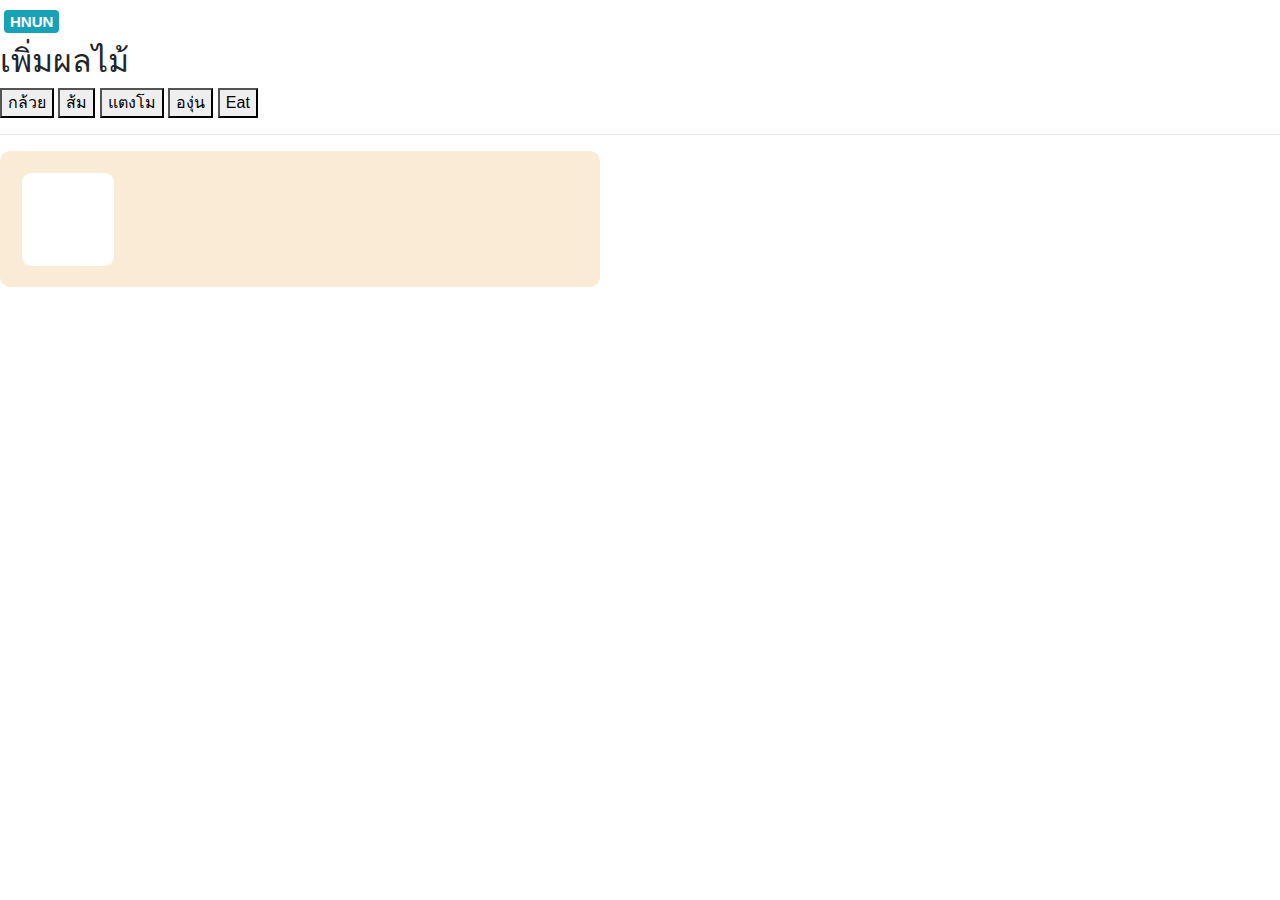
<file: Unit_6/fruit.html>
<!DOCTYPE html>

<html>

    <head>

        <title>Dom 3 - Add Fruit</title>

        <meta charset=utf-8>

        <meta name=description content="">

        <meta name=viewport content="width=device-width, initial-scale=1">
        <link href="https://fonts.googleapis.com/css?family=Chonburi|Prompt&display=swap" rel="stylesheet">
        <link rel="stylesheet" href="https://stackpath.bootstrapcdn.com/bootstrap/4.3.1/css/bootstrap.min.css" integrity="sha384-ggOyR0iXCbMQv3Xipma34MD+dH/1fQ784/j6cY/iJTQUOhcWr7x9JvoRxT2MZw1T" crossorigin="anonymous"> 
        <style type="text/css">
        

#basket{

    width: 600px;

    font-size: 0;

    display: inline-block;

    padding:10px;

    background-color: antiquewhite;

    border-radius: 10px;

}

.fruit{

    background-size: 90%;

    background-color: white;

    background-position: center;

    width: 16%;

    padding-top: 16%;

    background-repeat: no-repeat;

    border-radius: 10%;

    display: inline-block;

    margin: 2%;

}

.f1{

    background-image: url(https://scontent.fbkk2-8.fna.fbcdn.net/v/t1.0-9/20139871_1396600797042329_1248110311496630393_n.jpg?_nc_cat=111&_nc_oc=AQk3_8cjQBCSkW4pcC168EIeuccVm-C6jIs_qO_Apve1fuyrcGh5WafrqRZhGioVdmI&_nc_ht=scontent.fbkk2-8.fna&oh=936ab219ff30e8b2d37b7daae57d4713&oe=5E0FB196);

}

.f2{
    background-image: url("f2.jpg");
}

.f3{
    background-image: url("f3.jpg");
}

.f4{

    background-image: url("f4.jpg");

}

.f5{

    background-image: url("f5.jpg");

}

.addFruit{

    width: 80px;

    padding:10px;

    background-color: #ddd;

}

</style>

</head>

<body>

<!--

-->
<a class="navbar-brand" href="http://hnunkung.github.io/ITMP2019/"><b class="m-1 pb-1 bg-info font-weight-bold badge badge-secondary text-wrap">HNUN</b></a>
<h2>เพิ่มผลไม้</h2>
    <button onclick="addFruit(1)">กล้วย</button>
    <button onclick="addFruit(2)">ส้ม</button>
    <button onclick="addFruit(3)">แตงโม</button>
    <button onclick="addFruit(4)">องุ่น</button>
    <button onclick="eat()">Eat</button>

<hr>

<div id="basket"><div class="fruit f1"></div></div>

<script>
    function addFruit(i){
        var fruit = document.createElement("DIV");
        fruit.classList.add('fruit');
        fruit.classList.add('f'+i);
        document.getElementById("basket").appendChild(fruit);
        
    }
    function eat(){
        var basket = document.getElementById("basket");
        basket.removeChild(basket.firstChild);


    }
</script>

</body>

</html>
</file>
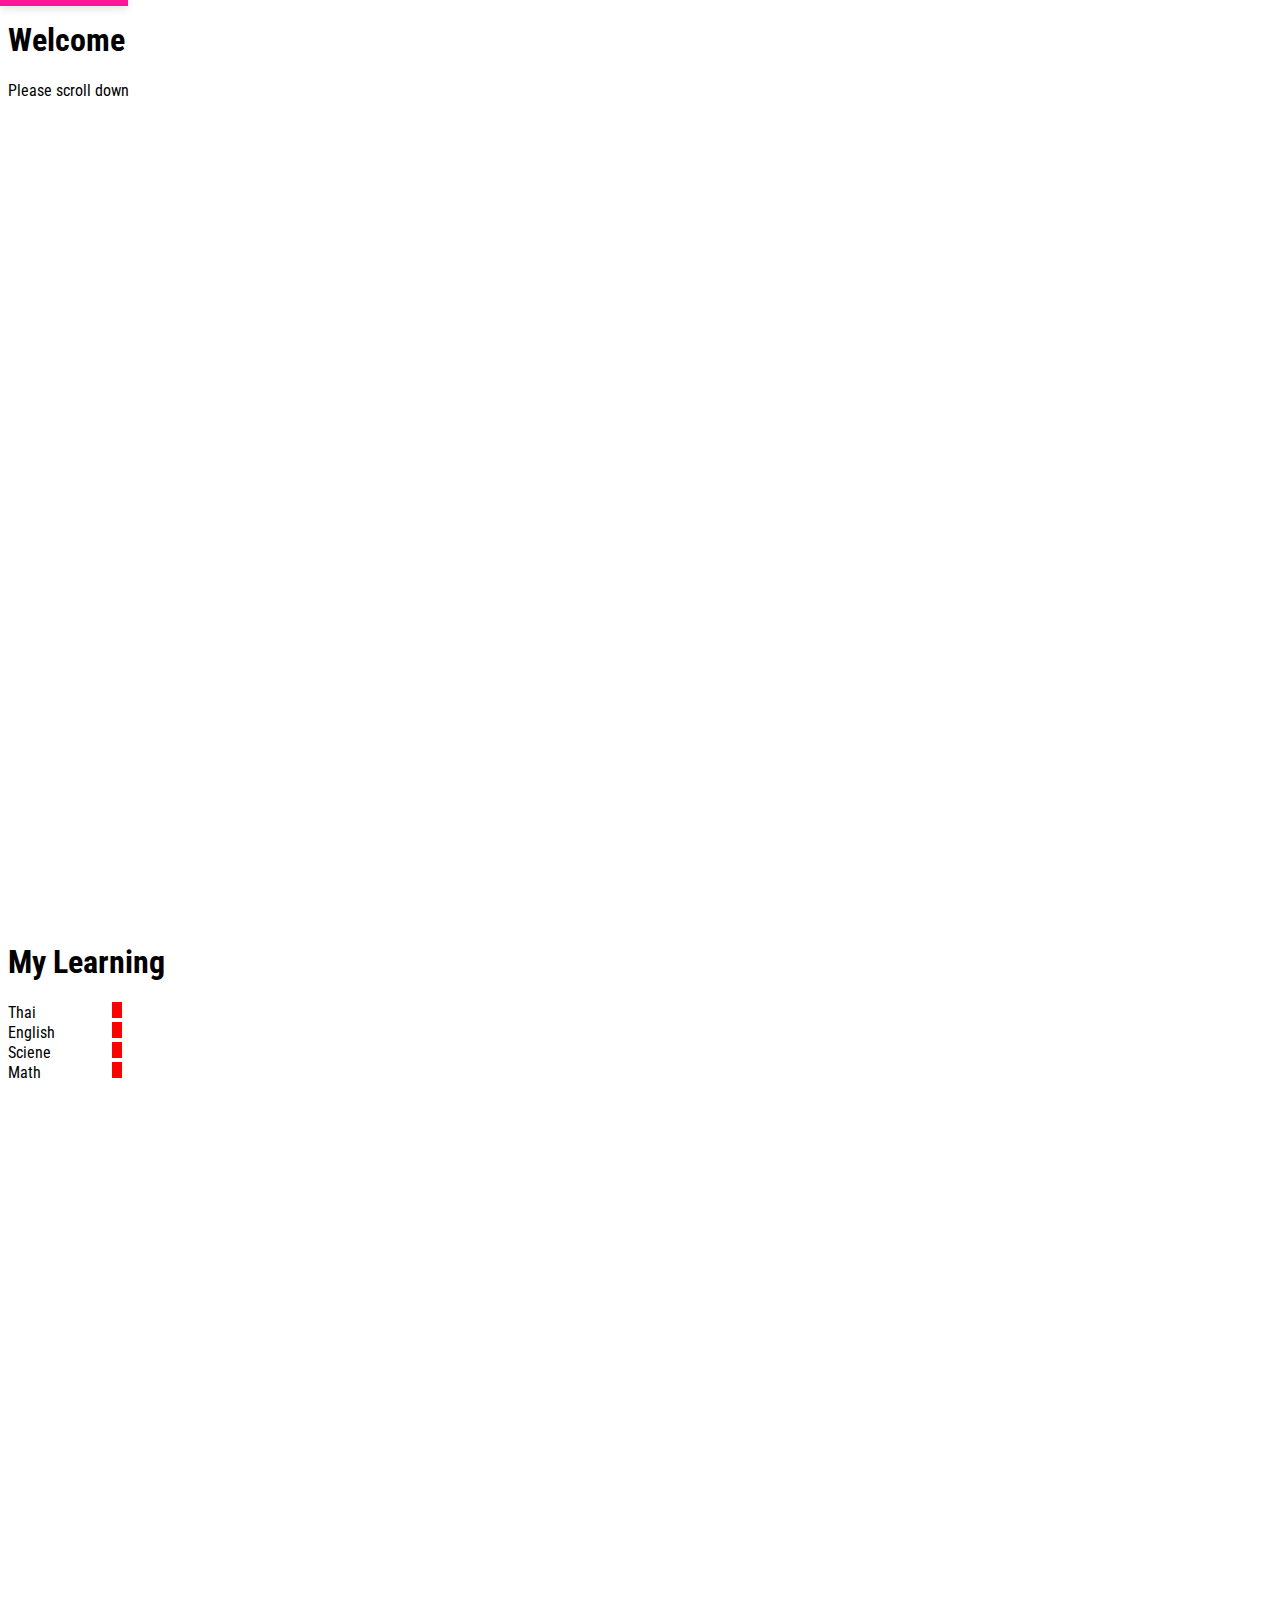
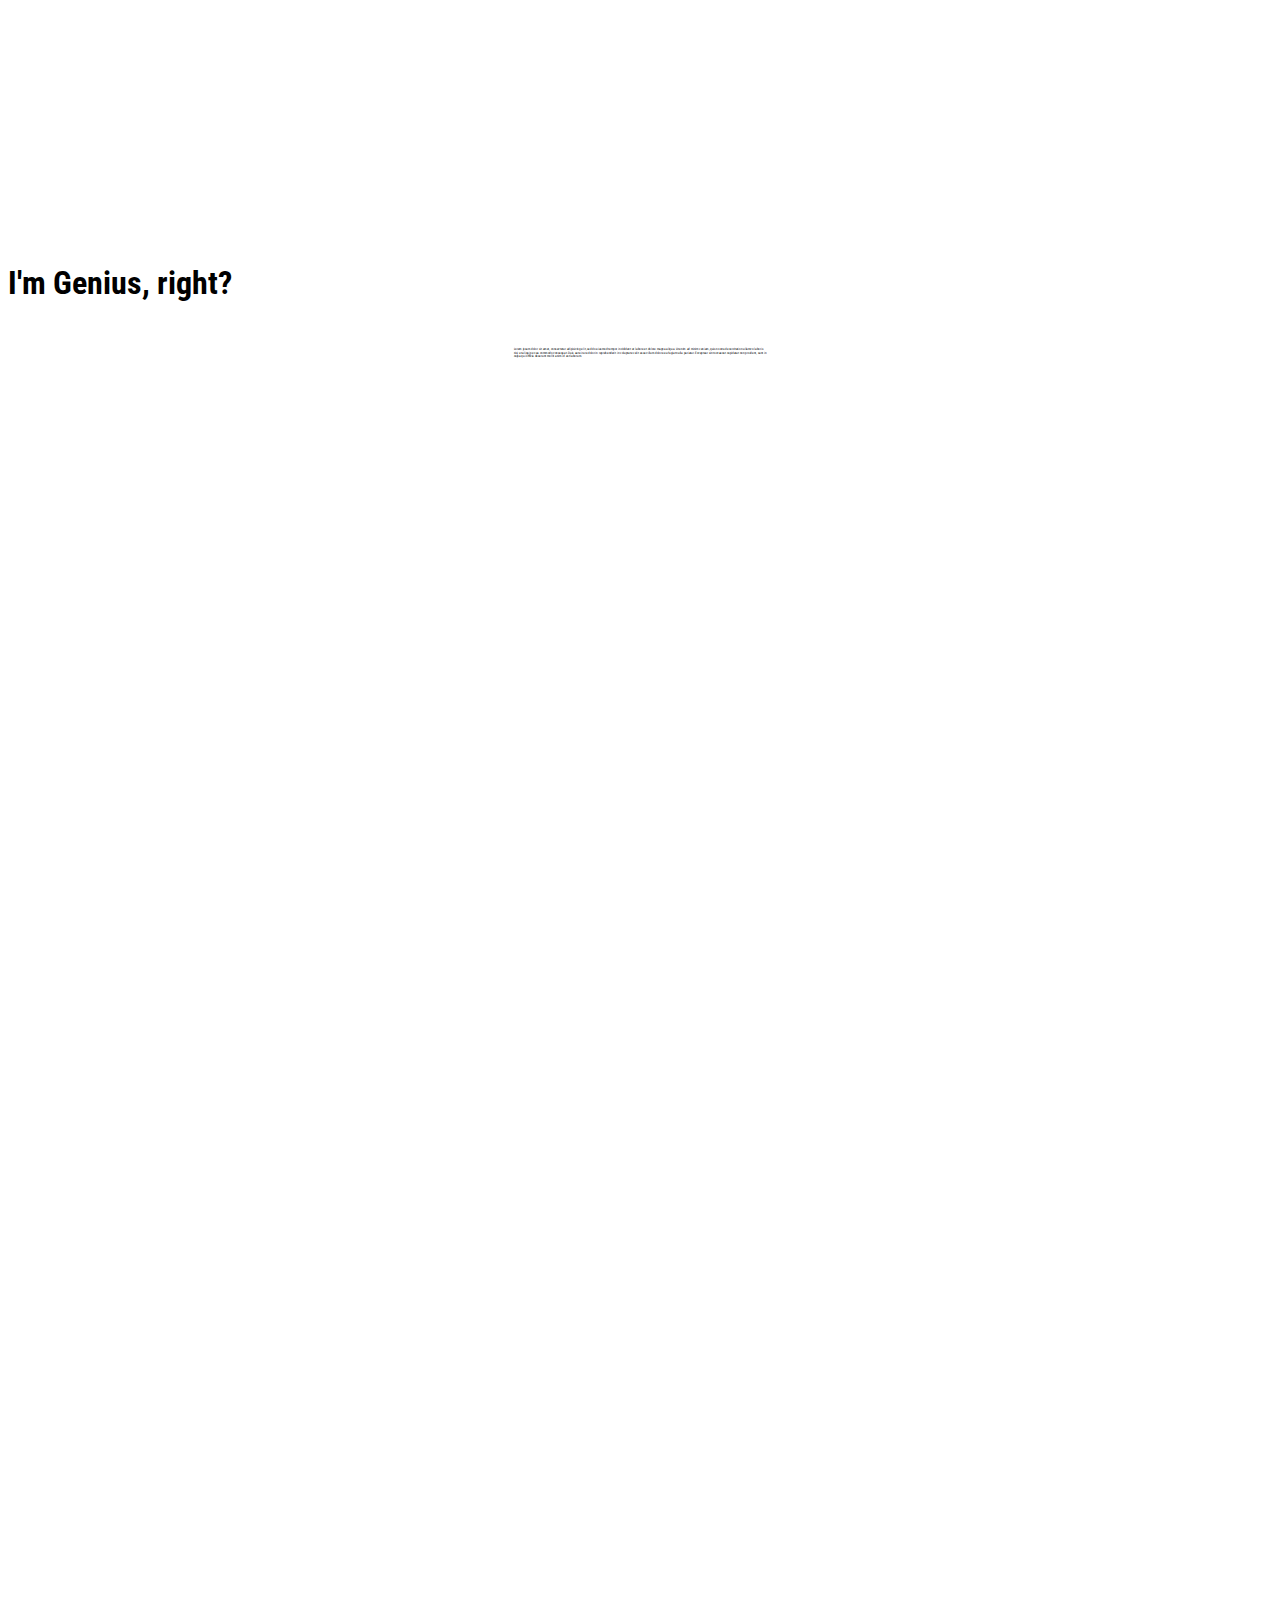
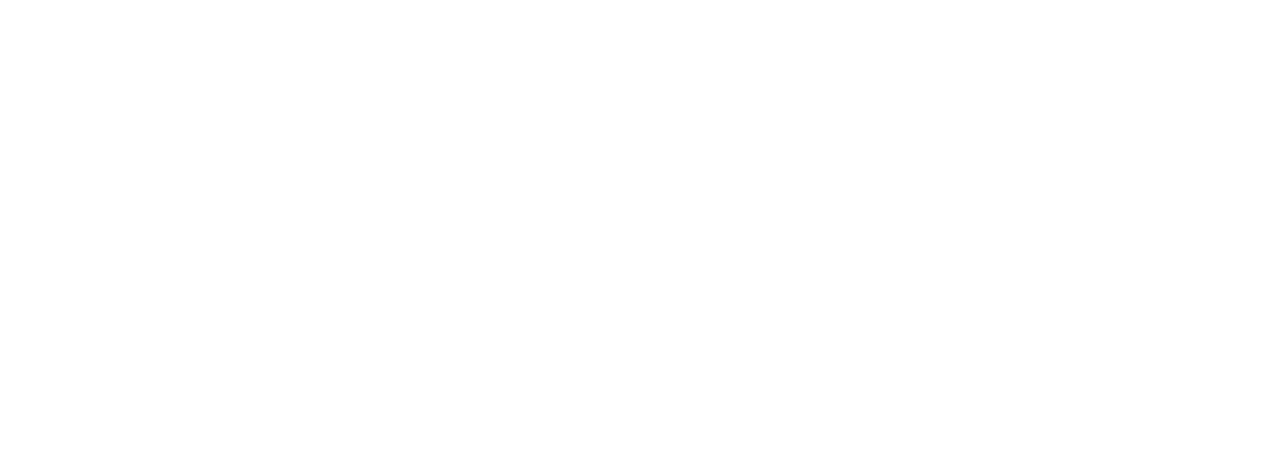
<file: Unit_7/bar.html>
<!DOCTYPE html>
<html>
<head>
	<title>My Chart!!</title>
	<link rel="stylesheet" type="text/css" href="https://jabont.com/jayss/jayss.css">
	<link href="https://fonts.googleapis.com/css?family=Roboto+Condensed&display=swap" rel="stylesheet">
	<style type="text/css">
		body,
		.ffont,
		.title.ffont,
		h1,
		h2,
		h3,
		h4 {
			font-family: 'Roboto Condensed', sans-serif !important;
		}

		.bar .label {
			width: 100px;
			display: inline-block;
		}

		.bar .chart {
			width: 10px;
			background: red;
			height: 1em;
			display: inline-block;
			transition: all 0.4s;
		}

		.bar .chart.close {
			width: 10px !important;
		}

		#topLine {
			height: 6px;
			background: deeppink;
			width: 10%;
			position: fixed;
			top: 0;
			left: 0;
			box-shadow: 0 1px 10px rgba(0, 0, 0, 0.2);

		}

		#paragraph {
			transform: scale(1);
			transition: all 2s;
		}

		#paragraph.small {
			transform: scale(0.2);
		}

		.parent {
			height: 100vh;
		}
	</style>
</head>

<body>
	<div class="parent bg-smoke padding-l v-middle-flex">
		<div class="to-center">
			<h1>Welcome</h1>
			<p>Please scroll down</p>
		</div>
	</div>
	<div class="parent bg-white padding-l v-middle-flex">
		<div class="to-center">
			<h1>My Learning</h1>
			<sp class="xl"></sp>
			<div class="t-left">
				<div class="bar">
					<div class="label">Thai</div>
					<div class="chart close" style="width: 180px"></div>
				</div>
				<div class="bar">
					<div class="label">English</div>
					<div class="chart close" style="width: 200px"></div>
				</div>
				<div class="bar">
					<div class="label">Sciene</div>
					<div class="chart close" style="width: 20px"></div>
				</div>
				<div class="bar">
					<div class="label">Math</div>
					<div class="chart close" style="width: 40px"></div>
				</div>
			</div>
		</div>

	</div>
	<div class="parent bg-smoke padding-l v-middle-flex">
		<div class="to-center">
			<h1>I'm Genius, right?</h1>
			<sp class="xl"></sp>
			<p id="paragraph" class="small">
				Lorem ipsum dolor sit amet, consectetur adipisicing elit, sed do eiusmod
				tempor incididunt ut labore et dolore magna aliqua. Ut enim ad minim veniam,
				quis nostrud exercitation ullamco laboris nisi ut aliquip ex ea commodo
				consequat. Duis aute irure dolor in reprehenderit in voluptate velit esse
				cillum dolore eu fugiat nulla pariatur. Excepteur sint occaecat cupidatat non
				proident, sunt in culpa qui officia deserunt mollit anim id est laborum.
			</p>
		</div>
	</div>
	<div class="parent bg-white padding-l v-middle-flex">
	</div>
	<div id="topLine">

	</div>

	<script type="text/javascript">
		let bodyR = document.body.getBoundingClientRect();
		let bodyH = window.innerHeight;
		let y = window.pageYOffset;
		let yBottom = window.pageYOffset + window.innerHeight;

		function onScroll() {
			bodyR = document.body.getBoundingClientRect();
			y = window.pageYOffset;
			yBottom = window.pageYOffset + window.innerHeight;
			// console.log(bodyR);
		}
		window.addEventListener("scroll", onScroll);

		function paragraphMy() {
			let ppR = paragraph.getBoundingClientRect();
			// console.log(ppR);
			// console.log(ppR.top - bodyH > -100);
			// console.log(ppR.top - bodyH < 0)
			// ppR.top คือระยะห่างของพารากราฟขณะนั้นกับขอบบนเบราเซอร์ 
			// หาก top = 0 คืออีลีเมนท์อยู่ชิดขอบบน
			// หาก top = ความสูงหน้าจอหรือ window.innerHeight แปลว่าอีลีเมนท์นั้นกำลังโผล่มา
			if (ppR.top < window.innerHeight && ppR.bottom > 0) {
				paragraph.classList.remove('small')
			} else {
				paragraph.classList.add('small')
			}
		}
		window.addEventListener("scroll", paragraphMy);

		function expandTopline() {
			let nowScroll = window.pageYOffset;
			max_Height = document.body.getBoundingClientRect().height - window.innerHeight;
			topLine.style.width = `${Math.ceil((nowScroll * 1500) / max_Height)}px`;
			console.log(nowScroll);
		}
		window.addEventListener("scroll", expandTopline);

		function expandChart() {
			let nowScroll = window.pageYOffset;
			max_Height = document.body.getBoundingClientRect().height - window.innerHeight;
			chart = document.getElementsByClassName('chart');
			console.log('M' + nowScroll);

			if (nowScroll >= 300 || nowScroll <= 1000) {
				for (let i = 0; i < chart.length; i++) {
					chart[i].classList.remove('close')
				}
			}
			if (nowScroll < 300 || nowScroll > 1000) {
				for (let i = 0; i < chart.length; i++) {
					chart[i].classList.add('close')
				}
			}
		}
		window.addEventListener("scroll", expandChart);
	</script>
</body>

</html>
</file>
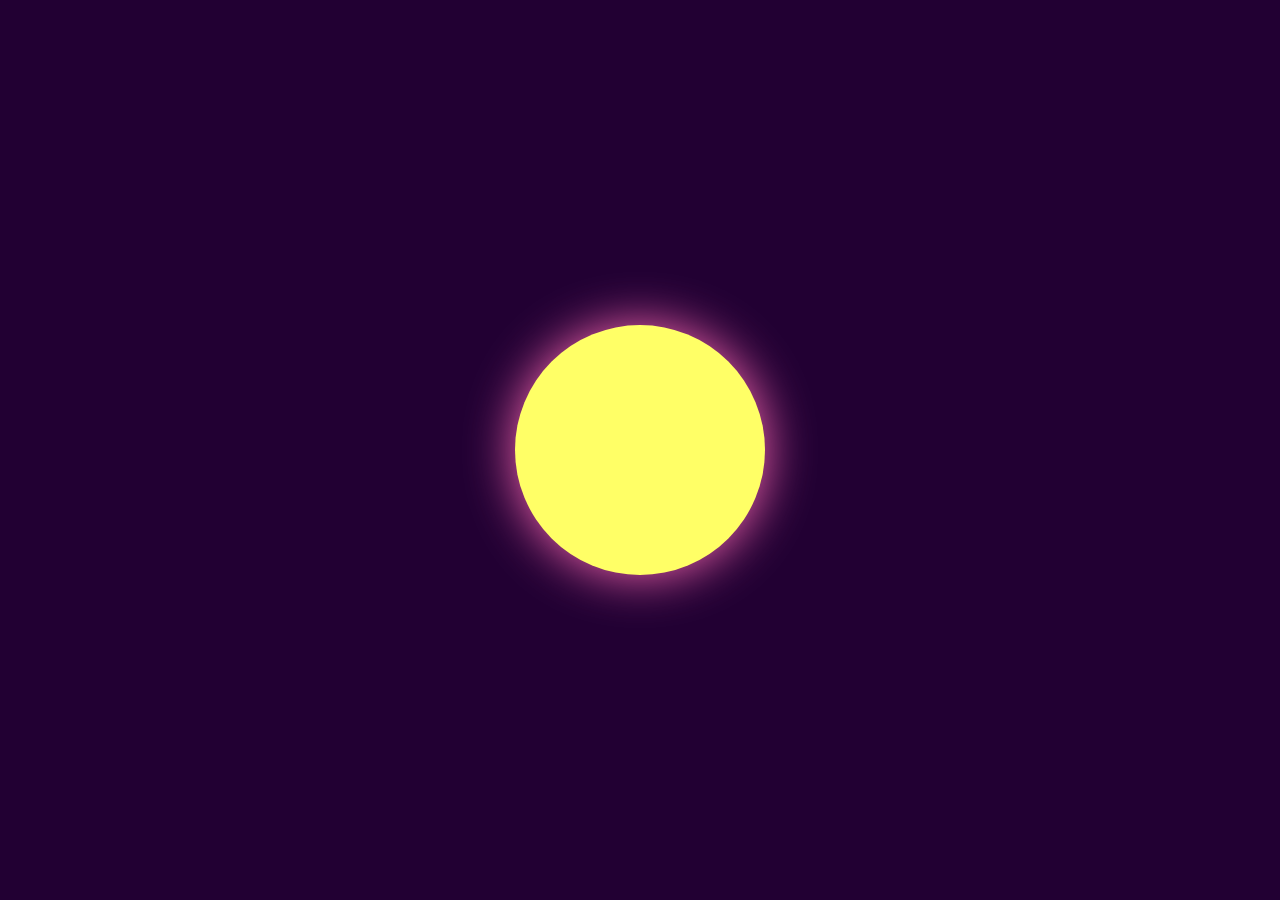
<file: Unit_8/light.html>
<!DOCTYPE html>
<html>
<head>
	<title>Light</title>
	<meta name="viewport" content="width=device-width, initial-scale=1">
	<style type="text/css">
		*{
			transition: all .3s;
		}
		body{
			min-height: 100vh;
			background: rgb(47, 1, 100);
			display: flex;
			align-items: center;
			justify-content: center;
			margin: 0;
		}
		#circle{
			background: hotpink;
			box-shadow: 0px 0px 50px hotpink;
			border-radius: 100%;
			width: 250px;
			height: 250px;
		}
		@media (orientation : landscape){
			body{
				background: hsl(280,100%,10%);
			}
			#circle{
				background: hsl(60,100%,70%);
			}
		}

	</style>
</head>
<body>
	<div id="circle"></div>
</body>
</html>
</file>
<file: Unit_3/style.css>
body{
	font-family: 'Kanit', cursive, sans-serif;
	font-size: 150%;
	margin:-33px;
	text-align: center;
	background-image: url(khunkaibnk.jpg);
	background-position: 0% 0%;
	background-size: 40%;
	/* background-size: cover; */
	min-height: 100vh; /*ทำให้เวลาทำพื้นหลังแล้วมันสูงเต็มหน้าจอ*/
	animation: bg 40s infinite linear;
	-webkit-animation: bg 40s infinite linear;
	backdrop-filter: blur(4px);
	-webkit-backdrop-filter: blur(4px);
}
@keyframes bg{
	from{background-position: 0% 0%}
	to{background-position: -100% -88%}
}

.title{
	color: #fff;
	animation: shadow .25s infinite alternate,
	title 1s infinite steps(2);
}

.pad-title{
	padding-top: 10vh;
}

@keyframes shadow{
	from{
		text-shadow:
		-1px -1px 0px #f3bd4a,
		1px -1px 0px #f3bd4a,
		-1px 1px 0px #f3bd4a,
		1px 1px 0px #f3bd4a,
		1px 2px 0px #f3bd4a,
		2px 3px 0px #f3bd4a,
		3px 4px 0px #f3bd4a,
		4px 5px 0px #f3bd4a,
		5px 6px 0px #f3bd4a,
		6px 7px 0px #f3bd4a
		;
	}
	to{
		text-shadow:
		-1px -1px 0px #ffe9b9,
		1px -1px 0px #ffe9b9,
		-1px 1px 0px #ffe9b9,
		1px 1px 0px #ffe9b9,
		1px 2px 0px #ffe9b9,
		2px 3px 0px #ffe9b9,
		3px 4px 0px #ffe9b9,
		4px 5px 0px #ffe9b9
		;
	}
}

@keyframes title{
	from{transform: rotate(-5deg);}
	to{transform: rotate(10deg);}
}

#cookie{
	position: relative;
	display: inline-block;
	margin-top: 50px;
}
@keyframes cookie-swing{
	from{transform: rotate(10deg);}
	to{transform: rotate(-10deg);}
}
@keyframes cookie-hide{
	from{transform: rotate(10deg) scale(1);}
	to{transform: rotate(-3600deg) scale(0);}
}

@keyframes cookie-show2{
	from{transform:scale(0);}
	to{transform:scale(1);}
}
.cookie-1{
	animation: cookie-swing .3s infinite alternate ;
	-webkit-animation: cookie-swing .3s infinite alternate;
	transition: all .3s;
	cursor: pointer;
}
.cookie-2{
	position: absolute;
	top: 0;
	left: 0;
	transform: scale(0);
}

.cookie-hide{
	animation: cookie-hide 1s 1;
	transform: scale(0);
}
.cookie-show{
	animation: cookie-hide 2s 1 reverse;
	transform: scale(1.25);
}

.cookie-show2{
	animation: cookie-show2 1s 1;
	transform: scale(1);
}
#fortune {
    position: absolute;
    top: 106px;
    opacity: 0;
    left: 187px;
    width: 273px;
    height: 66px;
    display: flex;
    align-items: center;
    justify-content: center;
    font-size: 18px;
    text-shadow: 0px 0px 2px #af50208f;
    color: #a33e1d;
    transition: all 1s;
}

footer{
	width:100%;
	height:6%;
	background-color: rgb(48, 48, 48);
	position: absolute;
	bottom: 0;
	display: flex;
	color:grey;
	-webkit-font-feature-settings: "swsh";
	font-size: 2.5vh;
	justify-content:left;
	margin :0 0 0 30px;
	padding :10px 0 0 20px;
	font-family: 'Kanit', Courier, monospace !important;
	float: left;

}
</file>
<file: Unit_8/style.css>
.container{
    display: flex;
    flex-direction: row;
    justify-content: center;
    align-content: center;
    position: relative;
    transition: all 2s;
    box-sizing: border-box;
}

.contain-1{
    display: flex;
    flex-direction: row;
    justify-content: center;
    align-content: center;
    position: relative;
    transition: all 2s;
}


div{
    height: 200px;
    background:  linear-gradient(#22221f, #595b6900);
}

body{
    margin: 0;
}
p{
    text-align: center;
    font-family: 'Segoe UI', Tahoma, Geneva, Verdana, sans-serif;
    color: white;
}

#mybox{
    width: 300px;
    height: 300px;
    /* background:  linear-gradient(#e66465, #9198e5); */
    background-image: url('images/01.jpg');
    background-size : cover;
    position: relative;
}
/* #mybox2{
    width: 300px;
    height: 300px;
    background-image: url('images/02.jpg');
    background-size : cover;
    position: relative;
}

#mybox3{
    width: 300px;
    height: 300px;
    background-image: url('images/03.jpg');
    background-size : cover;
    position: relative;
}


#mybox4{
    width: 300px;
    height: 300px;
    background-image: url('images/04.jpg');
    background-size : cover;
    margin: 20px; 
    position: relative;
} */
@media (max-width: 1024px) and (min-width: 767px){
    .container{
        display: flex;
        position: relative;
    }

    #mybox{
        width: 300px;
        height: 300px;
        /* background:  linear-gradient(#e66465, #9198e5); */
        background-image: url('images/02.jpg');
        background-size : cover;
        position: relative;
    }

    div{
        background:  linear-gradient(#575a00, #595b6900);
    }
    
}

@media (max-width: 768px){
    .container{
        display: flex;
        position: relative;
        transition: all 2s;
        padding: 40%;
    }

    #mybox{
        width: 300px;
        height: 300px;
        /* background:  linear-gradient(#e66465, #9198e5); */
        background-image: url('images/03.jpg');
        background-size : cover;
        position: relative;
        margin: 10% auto;

    }

    div{
        background:  linear-gradient(#1b1b07, #595b6900);
    }
}

@media (max-width: 414px){
    .container{
        display: flex;
        position: relative;
        transition: all 2s;
        padding: 50%;
    }

    #mybox{
        width: 300px;
        height: 300px;
        /* background:  linear-gradient(#e66465, #9198e5); */
        background-image: url('images/04.jpg');
        background-size : cover;
        position: relative;
        margin: 10% auto;

    }

    div{
        background:  linear-gradient(#0b1e25, #595b6900);
    }
}

.w180{ width: 180px}
.w320{ width: 320px}
.w440{ width: 440px}
.w768{ width: 768px}
.mg-20{margin: 20px}
.pd-20{padding: 20px}
.text-1{font-family: 'Kanit'; font-size: 2em;}
</file>
